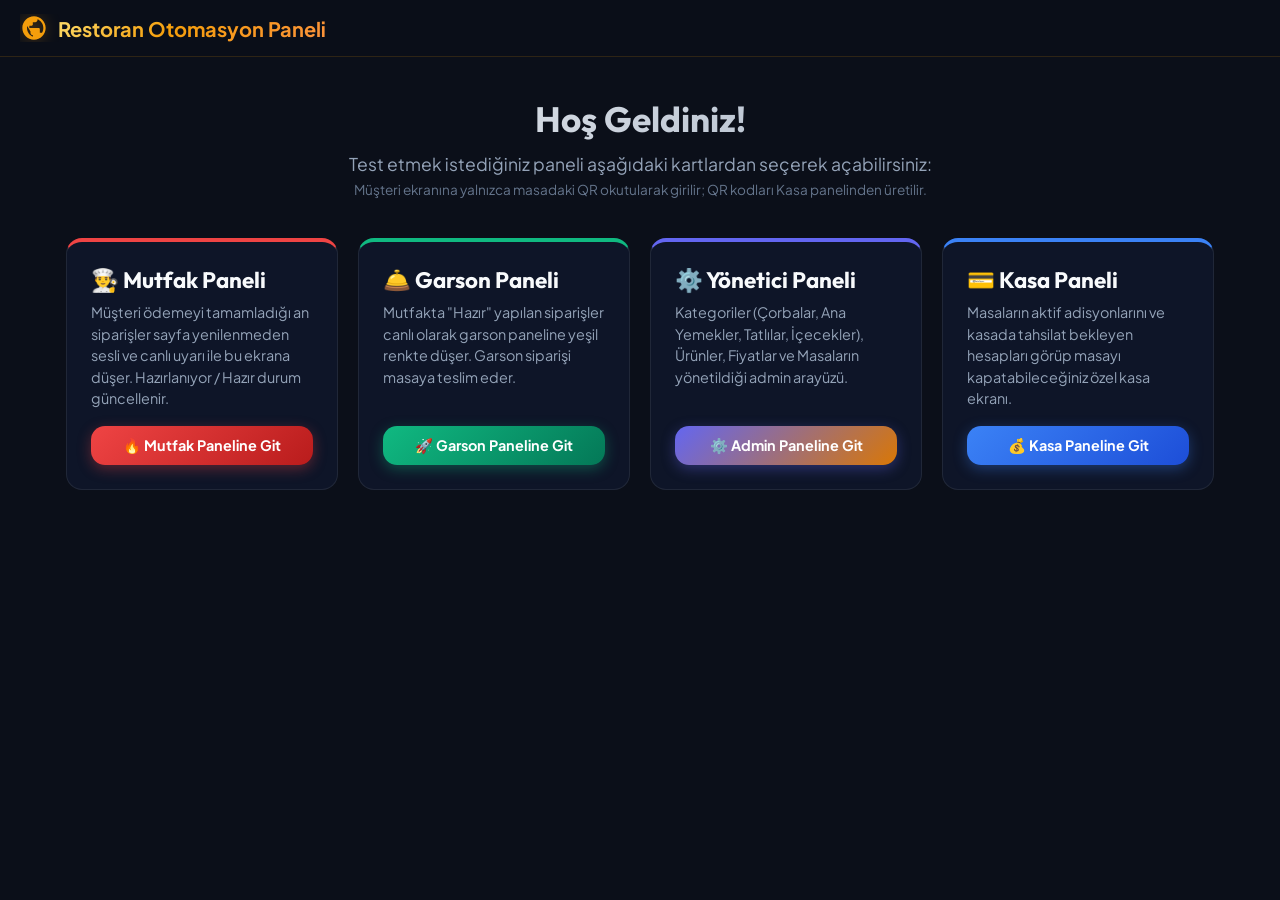
<file: templates/index.html>
<!DOCTYPE html>
<html lang="tr">
<head>
    <meta charset="UTF-8">
    <meta name="viewport" content="width=device-width, initial-scale=1.0">
    <title>Restoran QR Sipariş & Operasyon Sistemi</title>
    <link rel="stylesheet" href="/static/css/style.css?v=2">
</head>
<body>

    <header class="navbar">
        <div class="brand">
            <svg class="brand-icon-svg" viewBox="0 0 24 24">
                <path d="M12 2C6.48 2 2 6.48 2 12s4.48 10 10 10 10-4.48 10-10S17.52 2 12 2zm1 17.93c-3.95-.49-7-3.85-7-7.93 0-.62.08-1.21.21-1.79L9 15v1c0 1.1.9 2 2 2v1.93zm6.9-2.54c-.26-.81-1-1.39-1.9-1.39h-1v-3c0-.55-.45-1-1-1H8v-2h2c.55 0 1-.45 1-1V7h2c1.1 0 2-.9 2-2v-.41c2.93 1.19 5 4.06 5 7.41 0 2.08-.8 3.97-2.1 5.39z"/>
            </svg>
            <span>Restoran Otomasyon Paneli</span>
        </div>
    </header>

    <main class="container" style="max-width: 1180px; padding-top: 40px;">
        <div style="text-align: center; margin-bottom: 40px;">
            <h1 style="font-size: 2.2rem; margin-bottom: 12px; background: linear-gradient(135deg, #fff, #94a3b8); -webkit-background-clip: text; -webkit-text-fill-color: transparent;">
                Hoş Geldiniz!
            </h1>
            <p style="color: var(--text-secondary); font-size: 1.1rem; margin-bottom: 6px;">
                Test etmek istediğiniz paneli aşağıdaki kartlardan seçerek açabilirsiniz:
            </p>
            <p style="color: var(--text-muted, #64748b); font-size: 0.85rem;">
                Müşteri ekranına yalnızca masadaki QR okutularak girilir; QR kodları Kasa panelinden üretilir.
            </p>
        </div>

        <div style="display: grid; grid-template-columns: repeat(auto-fit, minmax(230px, 1fr)); gap: 20px;">
            
            <!-- MUTFAK PANELİ -->
            <div class="portal-card" style="border-top: 4px solid var(--danger);">
                <div>
                    <h3 style="font-size: 1.4rem; margin-bottom: 8px;">👨‍🍳 Mutfak Paneli</h3>
                    <p style="color: var(--text-secondary); font-size: 0.9rem; line-height: 1.5; margin-bottom: 16px;">
                        Müşteri ödemeyi tamamladığı an siparişler sayfa yenilenmeden sesli ve canlı uyarı ile bu ekrana düşer. Hazırlanıyor / Hazır durum güncellenir.
                    </p>
                </div>
                <a href="/mutfak" class="btn-add" style="justify-content: center; background: linear-gradient(135deg, var(--danger), #b91c1c); box-shadow: 0 4px 14px var(--danger-glow);">
                    🔥 Mutfak Paneline Git
                </a>
            </div>

            <!-- GARSON PANELİ -->
            <div class="portal-card" style="border-top: 4px solid var(--success);">
                <div>
                    <h3 style="font-size: 1.4rem; margin-bottom: 8px;">🛎️ Garson Paneli</h3>
                    <p style="color: var(--text-secondary); font-size: 0.9rem; line-height: 1.5; margin-bottom: 16px;">
                        Mutfakta "Hazır" yapılan siparişler canlı olarak garson paneline yeşil renkte düşer. Garson siparişi masaya teslim eder.
                    </p>
                </div>
                <a href="/garson" class="btn-add" style="justify-content: center; background: linear-gradient(135deg, var(--success), #047857); box-shadow: 0 4px 14px var(--success-glow);">
                    🚀 Garson Paneline Git
                </a>
            </div>

            <!-- YÖNETİCİ PANELİ -->
            <div class="portal-card" style="border-top: 4px solid var(--accent);">
                <div>
                    <h3 style="font-size: 1.4rem; margin-bottom: 8px;">⚙️ Yönetici Paneli</h3>
                    <p style="color: var(--text-secondary); font-size: 0.9rem; line-height: 1.5; margin-bottom: 16px;">
                        Kategoriler (Çorbalar, Ana Yemekler, Tatlılar, İçecekler), Ürünler, Fiyatlar ve Masaların yönetildiği admin arayüzü.
                    </p>
                </div>
                <a href="/admin" class="btn-add" style="justify-content: center; background: linear-gradient(135deg, var(--accent), #d97706); box-shadow: 0 4px 14px var(--accent-glow);">
                    ⚙️ Admin Paneline Git
                </a>
            </div>

            <!-- KASA PANELİ -->
            <div class="portal-card" style="border-top: 4px solid #3b82f6;">
                <div>
                    <h3 style="font-size: 1.4rem; margin-bottom: 8px;">💳 Kasa Paneli</h3>
                    <p style="color: var(--text-secondary); font-size: 0.9rem; line-height: 1.5; margin-bottom: 16px;">
                        Masaların aktif adisyonlarını ve kasada tahsilat bekleyen hesapları görüp masayı kapatabileceğiniz özel kasa ekranı.
                    </p>
                </div>
                <a href="/kasa" class="btn-add" style="justify-content: center; background: linear-gradient(135deg, #3b82f6, #1d4ed8); box-shadow: 0 4px 14px rgba(59,130,246,0.35);">
                    💰 Kasa Paneline Git
                </a>
            </div>

        </div>
    </main>

</body>
</html>
</file>
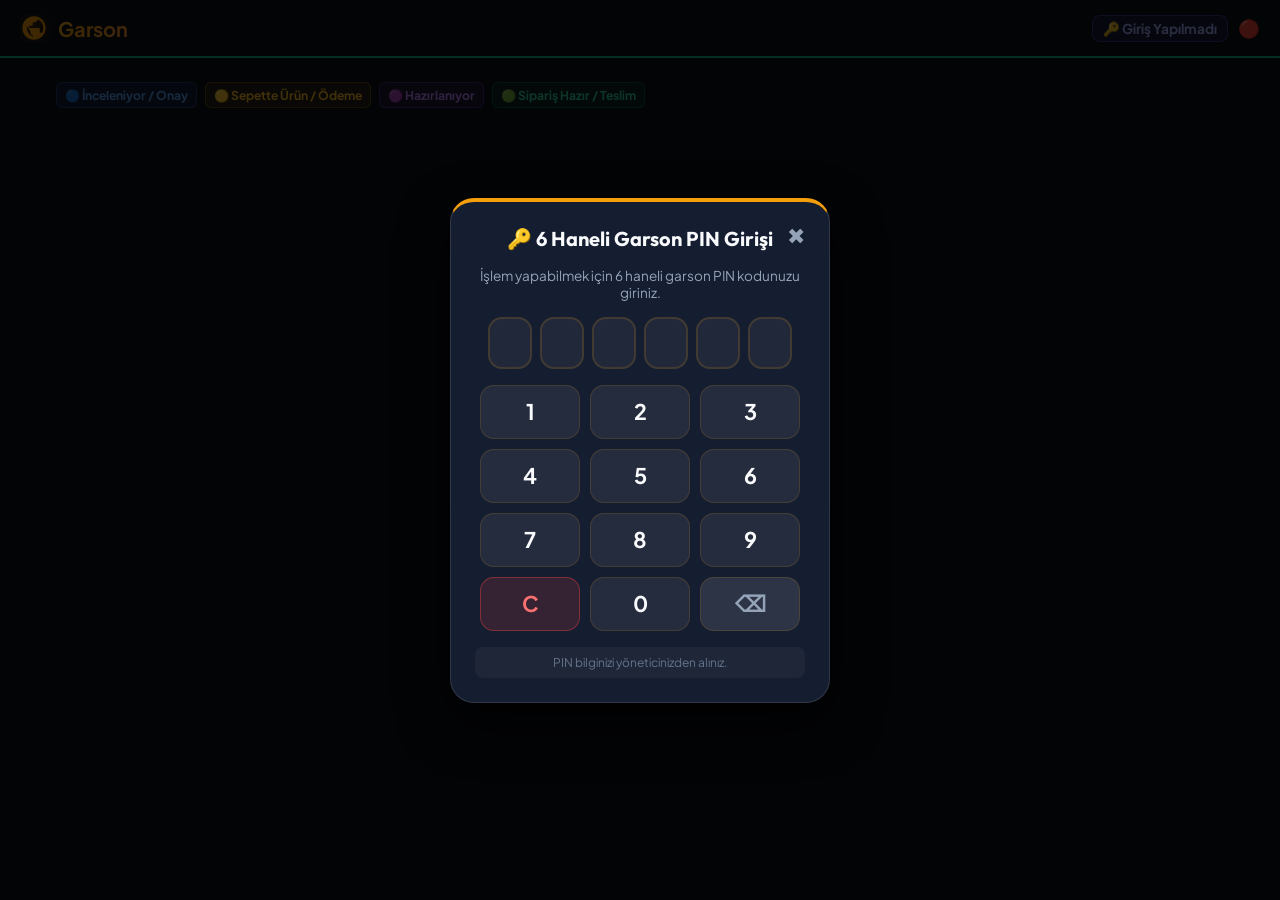
<file: templates/garson.html>
<!DOCTYPE html>
<html lang="tr">

<head>
    <meta charset="UTF-8">
    <meta name="viewport" content="width=device-width, initial-scale=1.0">
    <title>Garson Paneli - Masa Sipariş Takibi</title>
    <link rel="stylesheet" href="/static/css/style.css?v=8">
    <script src="/static/js/vendor/socket.io.min.js?v=4.7.5"></script>
</head>

<body data-staff-roles="garson" data-staff-auth-ui="external">

    <!-- NAVBAR -->
    <header class="navbar" style="border-bottom: 2px solid var(--success);">
        <div class="brand">
            <svg class="brand-icon-svg" viewBox="0 0 24 24">
                <path
                    d="M12 2C6.48 2 2 6.48 2 12s4.48 10 10 10 10-4.48 10-10S17.52 2 12 2zm1 17.93c-3.95-.49-7-3.85-7-7.93 0-.62.08-1.21.21-1.79L9 15v1c0 1.1.9 2 2 2v1.93zm6.9-2.54c-.26-.81-1-1.39-1.9-1.39h-1v-3c0-.55-.45-1-1-1H8v-2h2c.55 0 1-.45 1-1V7h2c1.1 0 2-.9 2-2v-.41c2.93 1.19 5 4.06 5 7.41 0 2.08-.8 3.97-2.1 5.39z" />
            </svg>
            <span>Garson</span>
        </div>
        <div style="display: flex; align-items: center; gap: 10px;">
            <div id="activeGarsonBadge" role="button" tabindex="0" onclick="openGarsonPinModal()" style="display: flex; align-items: center; gap: 6px; font-size: 0.85rem; font-weight: 700; background: rgba(99, 102, 241, 0.15); color: #a5b4fc; border: 1px solid rgba(99, 102, 241, 0.4); padding: 4px 10px; border-radius: 8px; cursor: pointer;">
                <span>🔑 Giriş Yapılmadı</span>
            </div>
            <button id="garsonLogoutBtn" type="button" onclick="logoutGarson()" style="display: none; background: rgba(239, 68, 68, 0.2); color: #fca5a5; border: 1px solid rgba(239, 68, 68, 0.4); padding: 4px 8px; border-radius: 8px; font-size: 0.78rem; font-weight: 700; cursor: pointer;">Çıkış</button>
            <span id="socketStatusBadge" style="font-size: 1.1rem; color: var(--danger); cursor: pointer;" title="Bağlantı Kuruluyor...">🔴</span>
        </div>
    </header>

    <!-- CONTAINER -->
    <main class="container">
        <div style="display: flex; flex-direction: column; margin-bottom: 16px; gap: 8px;">

            
            <!-- RENK BİLGİLENDİRME LEJANDI -->
            <div class="color-legend-container" style="display: flex; gap: 8px; flex-wrap: wrap; font-size: 0.76rem; font-weight: 700; margin-top: 4px;">
                <span style="background: rgba(59, 130, 246, 0.12); color: #60a5fa; border: 1px solid rgba(59, 130, 246, 0.3); padding: 4px 8px; border-radius: 6px; display: flex; align-items: center; gap: 4px;">🔵 İnceleniyor / Onay</span>
                <span style="background: rgba(245, 158, 11, 0.12); color: #fbbf24; border: 1px solid rgba(245, 158, 11, 0.3); padding: 4px 8px; border-radius: 6px; display: flex; align-items: center; gap: 4px;">🟡 Sepette Ürün / Ödeme</span>
                <span style="background: rgba(168, 85, 247, 0.12); color: #c084fc; border: 1px solid rgba(168, 85, 247, 0.3); padding: 4px 8px; border-radius: 6px; display: flex; align-items: center; gap: 4px;">🟣 Hazırlanıyor</span>
                <span style="background: rgba(16, 185, 129, 0.12); color: #34d399; border: 1px solid rgba(16, 185, 129, 0.3); padding: 4px 8px; border-radius: 6px; display: flex; align-items: center; gap: 4px;">🟢 Sipariş Hazır / Teslim</span>
            </div>
        </div>

        <!-- 6 HANELİ GARSON PIN GİRİŞ MODALİ (NUMPAD) -->
        <div id="garsonPinModal" class="modal-overlay" style="z-index: 10000;">
            <div class="modal-content"
                style="max-width: 380px; text-align: center; border-top: 4px solid var(--primary); padding: 24px;">
                <div class="modal-header"
                    style="justify-content: center; position: relative; border-bottom: none; padding-bottom: 0;">
                    <h3 style="font-size: 1.25rem;">🔑 6 Haneli Garson PIN Girişi</h3>
                    <button class="modal-close" onclick="closeGarsonPinModal()"
                        style="position: absolute; right: 0; top: -5px;">✖</button>
                </div>

                <p id="pinModalSubtext" style="font-size: 0.85rem; color: var(--text-secondary); margin: 8px 0 16px 0;">
                    İşlem yapabilmek için 6 haneli garson PIN kodunuzu giriniz.
                </p>

                <!-- PIN Slot Göstergeleri -->
                <div class="pin-display-container">
                    <div class="pin-slot" id="pinSlot1"></div>
                    <div class="pin-slot" id="pinSlot2"></div>
                    <div class="pin-slot" id="pinSlot3"></div>
                    <div class="pin-slot" id="pinSlot4"></div>
                    <div class="pin-slot" id="pinSlot5"></div>
                    <div class="pin-slot" id="pinSlot6"></div>
                </div>
                <div id="pinErrorMsg" class="pin-error-msg" style="display:none;"></div>

                <!-- 3x4 DOKUNMATİK NUMPAD -->
                <div class="numpad-grid">
                    <button class="numpad-btn" onclick="pressPinDigit('1')">1</button>
                    <button class="numpad-btn" onclick="pressPinDigit('2')">2</button>
                    <button class="numpad-btn" onclick="pressPinDigit('3')">3</button>
                    <button class="numpad-btn" onclick="pressPinDigit('4')">4</button>
                    <button class="numpad-btn" onclick="pressPinDigit('5')">5</button>
                    <button class="numpad-btn" onclick="pressPinDigit('6')">6</button>
                    <button class="numpad-btn" onclick="pressPinDigit('7')">7</button>
                    <button class="numpad-btn" onclick="pressPinDigit('8')">8</button>
                    <button class="numpad-btn" onclick="pressPinDigit('9')">9</button>
                    <button class="numpad-btn btn-clear" onclick="clearPin()">C</button>
                    <button class="numpad-btn" onclick="pressPinDigit('0')">0</button>
                    <button class="numpad-btn btn-backspace" onclick="backspacePin()">⌫</button>
                </div>

                <div
                    style="font-size:0.75rem; color:var(--text-muted); margin-top:16px; background: rgba(255,255,255,0.04); padding: 8px; border-radius: var(--radius-sm);">
                    PIN bilginizi yöneticinizden alınız.
                </div>
            </div>
        </div>

        <!-- GARSON SİPARİŞ DÜZENLEME MODALİ -->
        <div id="editOrderModal" class="modal-overlay">
            <div class="modal-content" style="max-width: 480px; padding: 20px;">
                <div class="modal-header">
                    <h3 id="editModalTitle">✏️ Sipariş Kalemlerini Düzenle</h3>
                    <button class="modal-close" onclick="closeEditOrderModal()">✖</button>
                </div>
                <div id="editOrderItemsContainer" style="max-height: 280px; overflow-y: auto; margin: 12px 0;">
                    <!-- JS ile doldurulacak -->
                </div>
                <!-- YENİ ÜRÜN EKLEME ALANI -->
                <div
                    style="background: rgba(255,255,255,0.05); padding: 12px; border-radius: var(--radius-sm); margin-bottom: 12px;">
                    <div
                        style="font-size: 0.85rem; font-weight: 700; margin-bottom: 6px; color: var(--text-secondary);">
                        ➕ Masaya Yeni Ürün Ekle:</div>
                    <div style="display:flex; gap: 8px;">
                        <select id="editAddProductSelect" class="form-control"
                            style="flex:1; background: rgba(0,0,0,0.4); color:#fff; border:1px solid var(--border-color); padding: 8px; border-radius: var(--radius-sm);">
                            <!-- Ürün seçenekleri -->
                        </select>
                        <button type="button" class="btn-add" onclick="addSelectedProductToEditOrder()"
                            style="padding: 8px 12px; font-weight:700;">+ Ekle</button>
                    </div>
                </div>
                <div
                    style="display:flex; justify-content:space-between; align-items:center; font-weight:800; font-size:1.1rem; color:#fbbf24; margin-bottom: 16px;">
                    <span>Yeni Toplam Tutar:</span>
                    <span id="editModalTotalAmount">0.00 ₺</span>
                </div>
                <div style="display:flex; gap: 10px;">
                    <button class="btn-status-action btn-success" style="flex:1; padding: 12px;"
                        onclick="saveEditedOrder()">
                        💾 Değişiklikleri Kaydet
                    </button>
                </div>
            </div>
        </div>

        <!-- MASA DETAY MODALI -->
        <div id="masaDetailModal" class="modal-overlay">
            <div class="modal-content" style="max-width: 600px; width: 95%;">
                <div class="modal-header">
                    <h3 id="masaDetailTitle">Masa Detayı</h3>
                    <button class="modal-close" onclick="closeMasaDetailModal()">✖</button>
                </div>
                <div id="masaDetailContent" style="margin-top: 15px;">
                    <!-- JS ile dinamik doldurulacak -->
                </div>
            </div>
        </div>

        <!-- WAITER DASHBOARD GRID -->
        <div id="waiterDashboardGrid" class="order-cards-grid">
            <!-- Garson kartları JS ile gelecek -->
        </div>
    </main>

    <script src="/static/js/security.js?v=1"></script>
    <script src="/static/js/ui_confirm.js?v=2"></script>
    <script src="/static/js/staff_auth.js?v=3"></script>
    <script src="/static/js/waiter.js?v=80"></script>
</body>

</html>
</file>
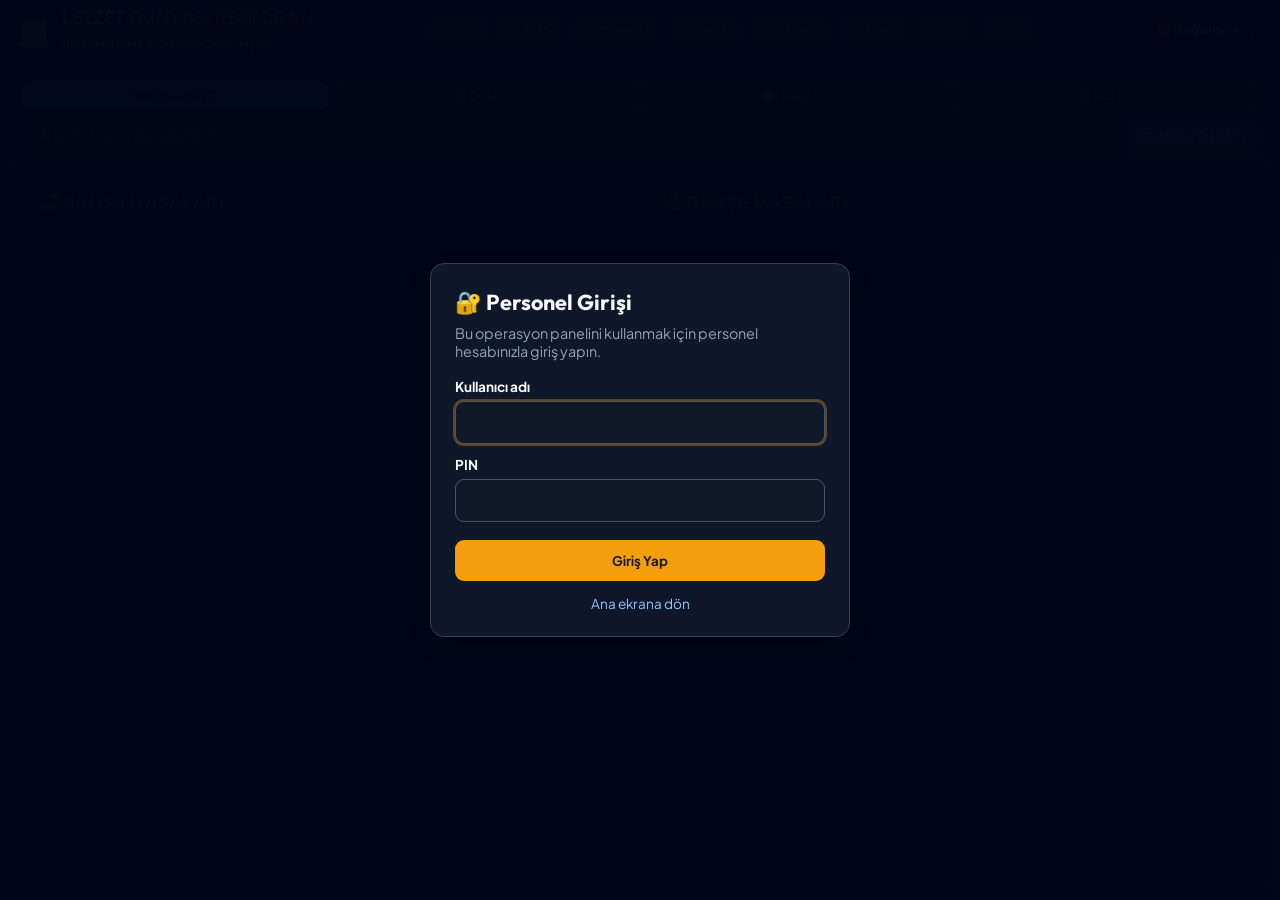
<file: templates/kasa.html>
<!DOCTYPE html>
<html lang="tr">

<head>
    <meta charset="UTF-8">
    <meta name="viewport"
        content="width=device-width, initial-scale=1.0, maximum-scale=1.0, user-scalable=no, viewport-fit=cover">
    <title>Lezzet Dünyası Restoran POS Otomasyonu</title>
    <link rel="stylesheet" href="/static/css/style.css?v=27">
    <script src="/static/js/vendor/socket.io.min.js?v=4.7.5"></script>
</head>

<body class="vega-kasa-body" data-staff-roles="kasa">

    <!-- LEZZET DÜNYASI NAVBAR -->
    <header class="navbar vega-navbar">
        <div class="brand">
            <span class="vega-logo-icon">💻</span>
            <div>
                <span class="vega-brand-title">LEZZET DÜNYASI RESTORAN</span>
                <span class="vega-brand-subtitle">Restoran Kasa & Tahsilat Otomasyonu</span>
            </div>
        </div>

        <!-- HIZLI KISAYOL KILAVUZU (F1 - F8) -->
        <div class="vega-shortcut-bar">
            <span class="shortcut-chip" onclick="handleShortcut('F1')"><b>F1</b> Nakit</span>
            <span class="shortcut-chip" onclick="handleShortcut('F2')"><b>F2</b> POS</span>
            <span class="shortcut-chip" onclick="handleShortcut('F3')"><b>F3</b> Yemek K.</span>
            <span class="shortcut-chip" onclick="handleShortcut('F4')"><b>F4</b> Parçalı</span>
            <span class="shortcut-chip" onclick="handleShortcut('F5')"><b>F5</b> İskonto</span>
            <span class="shortcut-chip" onclick="handleShortcut('F6')"><b>F6</b> İkram</span>
            <span class="shortcut-chip" onclick="handleShortcut('F7')"><b>F7</b> Taşı</span>
            <span class="shortcut-chip" onclick="handleShortcut('F8')"><b>F8</b> Fiş</span>
        </div>

        <div style="display: flex; align-items: center; gap: 12px;">
            <span id="socketStatusBadge" class="socket-badge">🔴 Bağlanıyor...</span>
        </div>
    </header>

    <!-- LEZZET DÜNYASI FULL-SCREEN WORKSTATION CONTAINER -->
    <main class="vega-pos-container">

        <!-- GÖRÜNÜM 1: MASA HARİTASI (TÜM MASALAR GRID - TAM EKRAN) -->
        <section id="viewMasaHaritasi" class="vega-tables-section" style="display: flex;">

            <!-- MASA FİLTRELERİ & CANLI ARAMA -->
            <div class="vega-tables-header">
                <div class="vega-filter-tabs">
                    <button class="vega-filter-btn active" data-filter="all" onclick="filterKasaTables('all')">Tüm
                        Masalar (<span id="cntAll">0</span>)</button>
                    <button class="vega-filter-btn filter-dolu" data-filter="dolu" onclick="filterKasaTables('dolu')">🔴
                        Dolu (<span id="cntDolu">0</span>)</button>
                    <button class="vega-filter-btn filter-hesap" data-filter="hesap"
                        onclick="filterKasaTables('hesap')">🟡 Hesap (<span id="cntHesap">0</span>)</button>
                    <button class="vega-filter-btn filter-bos" data-filter="bos" onclick="filterKasaTables('bos')">🟢
                        Boş (<span id="cntBos">0</span>)</button>
                </div>
                <div class="vega-search-box" style="display: flex; gap: 8px; flex: 1;">
                    <input type="text" id="kasaSearchInput" placeholder="🔎 Masa No Ara (Örn: 1, S-1...)"
                        oninput="renderKasaGrid()" style="flex: 1;">
                    <button type="button" class="btn-add"
                        style="background: linear-gradient(135deg, #6366f1, #4f46e5); font-size: 0.85rem; padding: 6px 12px; white-space: nowrap;"
                        onclick="toggleTableMoveMode()">
                        🔄 Masa Taşı (F7)
                    </button>
                </div>
            </div>

            <!-- GÖRSEL MASA TAŞIMA MODU BİLGİ BANDI -->
            <div id="moveModeBanner" class="move-mode-banner" style="display: none;">
                <div style="display: flex; align-items: center; gap: 10px;">
                    <span style="font-size: 1.4rem;">🔄</span>
                    <strong id="moveModeBannerText" style="font-size: 1rem; color: #fbbf24;">MASA TAŞIMA MODU: Lütfen
                        taşınacak (Kaynak) masaya tıklayınız...</strong>
                </div>
                <button type="button" class="shortcut-chip"
                    style="background: rgba(239, 68, 68, 0.2); color: #f87171; border: 1px solid rgba(239, 68, 68, 0.5); padding: 6px 12px;"
                    onclick="cancelTableMoveMode()">
                    ✖ Moddan Çık / İptal
                </button>
            </div>

            <!-- MASA KARTLARI HARİTASI GRID (SPLIT LAYOUT) -->
            <div class="kasa-split-tables-container">
                <!-- SALON MASALARI (SOL BÖLÜM) -->
                <div class="tables-column-container">
                    <h3 class="column-title salon-title">🛋️ SALON MASALARI</h3>
                    <div id="kasaGridSalon" class="vega-tables-grid">
                        <!-- JS ile Salon masaları -->
                    </div>
                </div>

                <!-- BAHÇE MASALARI (SAĞ BÖLÜM) -->
                <div class="tables-column-container">
                    <h3 class="column-title bahce-title">🌿 BAHÇE MASALARI</h3>
                    <div id="kasaGridBahce" class="vega-tables-grid">
                        <!-- JS ile Bahçe masaları -->
                    </div>
                </div>
            </div>
        </section>

        <!-- GÖRÜNÜM 2: SEÇİLİ MASA ADİSYON DETAY İŞ İSTASYONU (TAM EKRAN SPLIT LAYOUT) -->
        <section id="viewMasaDetay" class="vega-ticket-section"
            style="display: none; flex-direction: row !important; height: 100%;">

            <!-- SOL BÖLÜM: ADİSYON DETAYI & TABLO (Genişlik: 58%) -->
            <div class="masa-detay-left"
                style="flex: 58; display: flex; flex-direction: column; border-right: 1px solid rgba(255, 255, 255, 0.08); overflow: hidden;">
                <!-- SEÇİLİ MASA ÜST NAVİGASYON BAŞLIĞI VE KAPAT BUTONU -->
                <div id="activeTicketHeader" class="vega-ticket-header">
                    <div class="vega-ticket-title-group">
                        <button type="button" class="btn-back-tables" onclick="closeMasaDetayView()">
                            ⬅️ Kapat (Masalara Dön)
                        </button>
                        <h2 id="ticketMasaTitle">🪑 MASA SEÇİLMEDİ</h2>
                        <span id="ticketMasaStatusBadge" class="vega-badge-status">Masa Seçiniz</span>
                    </div>
                    <div id="ticketMetaInfo" class="vega-ticket-meta">
                        <!-- Garson adı, Sipariş Saati vb. -->
                    </div>
                </div>

                <!-- ANLIK ÖDEME BAŞARI BİLDİRİMİ VE FİŞ YAZDIR BANDI -->
                <div id="paymentFeedbackBanner" class="payment-feedback-banner" style="display: none;">
                    <div style="display: flex; align-items: center; gap: 8px;">
                        <span style="font-size: 1.2rem;">✅</span>
                        <strong id="feedbackText">Ödeme Başarıyla Alındı</strong>
                    </div>
                    <button type="button" class="btn-print-receipt-quick" onclick="printReceiptPreview()">
                        🖨️ Fiş Yazdır
                    </button>
                </div>

                <!-- SİPARİŞ FİŞ PAKETLERİ (ORDER BATCHES) Kapsayıcısı -->
                <div id="ticketBatchesWrapper" class="vega-ticket-table-wrapper"
                    style="flex: 1; overflow-y: auto; padding: 12px;">
                    <div id="ticketItemsBody">
                        <div class="vega-empty-ticket"
                            style="text-align: center; padding: 40px 20px; color: var(--text-muted);">
                            <div style="font-size: 2.5rem; margin-bottom: 8px;">🛒</div>
                            <div>Lütfen masalar ekranından bir masaya tıklayınız.</div>
                        </div>
                    </div>
                </div>
            </div>

            <!-- SAĞ BÖLÜM: ÖDEME PANELİ, ALT ALTA ÖZET & BUTONLAR (Genişlik: 42%) -->
            <div class="masa-detay-right"
                style="flex: 42; display: flex; flex-direction: column; background: rgba(0,0,0,0.15); box-sizing: border-box; overflow: hidden; padding: 14px; justify-content: space-between;">

                <!-- 1. ALT ALTA HESAP ÖZETİ BİLGİ ALANI -->
                <div
                    style="background: rgba(15, 23, 42, 0.6); border: 1.5px solid rgba(255, 255, 255, 0.08); border-radius: 12px; padding: 14px 16px; margin-bottom: 12px; display: flex; flex-direction: column; gap: 8px;">
                    <h3
                        style="margin: 0 0 4px 0; color: #fff; font-size: 1.05rem; border-bottom: 1px solid rgba(255,255,255,0.08); padding-bottom: 4px; font-weight: 800;">
                        🧾 Adisyon Hesap Özeti</h3>

                    <div
                        style="display: flex; justify-content: space-between; font-size: 1rem; font-weight: 700; color: #cbd5e1;">
                        <span>Toplam Tutar:</span>
                        <strong id="valToplam" style="color: #fff; font-size: 1.1rem;">0.00 ₺</strong>
                    </div>

                    <div id="rowDiscountDetail"
                        style="display: flex; visibility: hidden; justify-content: space-between; font-size: 0.95rem; font-weight: 700; color: #f97316; min-height: 22px;">
                        <span>İndirim / İskonto:</span>
                        <strong id="valDiscount">0.00 ₺</strong>
                    </div>

                    <div
                        style="display: flex; justify-content: space-between; font-size: 1rem; font-weight: 700; color: #38bdf8;">
                        <span>Ödenen Tutar:</span>
                        <strong id="valOdenen" style="font-size: 1.1rem;">0.00 ₺</strong>
                    </div>

                    <div
                        style="display: flex; justify-content: space-between; font-size: 1.2rem; font-weight: 900; color: #fbbf24; border-top: 1px dashed rgba(255,255,255,0.15); padding-top: 6px; margin-top: 2px;">
                        <span>Kalan Tutar:</span>
                        <strong id="valKalan" style="font-size: 1.3rem;">0.00 ₺</strong>
                    </div>

                    <div id="rowSecimDetail"
                        style="display: flex; visibility: hidden; justify-content: space-between; font-size: 0.95rem; font-weight: 700; color: #34d399; border-top: 1px solid rgba(255,255,255,0.08); padding-top: 4px; min-height: 24px;">
                        <span>Seçilen Tutar:</span>
                        <strong id="valSecim" style="font-size: 1.1rem;">0.00 ₺</strong>
                    </div>
                </div>

                <!-- 2. NAKİT & POS AYRI KUTUCUKLARI (HIZLI HESAP ALMA İÇİN) -->
                <div style="display: grid; grid-template-columns: 1fr 1fr; gap: 10px; margin-bottom: 12px;">
                    <!-- NAKİT KUTUCUĞU -->
                    <div
                        style="background: rgba(16, 185, 129, 0.06); border: 1.5px solid #10b981; padding: 10px; border-radius: var(--radius-md);">
                        <label
                            style="font-size: 0.8rem; font-weight: 800; color: #34d399; margin-bottom: 4px; display: block;">💵
                            NAKİT ÖDEME (₺):</label>
                        <input type="number" id="tutarNakitInput" step="0.01" min="0" class="form-control"
                            style="background: rgba(0,0,0,0.6); color: #fff; padding: 8px; font-size: 1.2rem; font-weight: 900; text-align: center; border: 1px solid #10b981; width: 100%; box-sizing: border-box;"
                            placeholder="0.00" oninput="limitDecimals(this); updateDualPaymentSum()">
                    </div>

                    <!-- POS KUTUCUĞU -->
                    <div
                        style="background: rgba(6, 182, 212, 0.06); border: 1.5px solid #06b6d4; padding: 10px; border-radius: var(--radius-md);">
                        <label
                            style="font-size: 0.8rem; font-weight: 800; color: #38bdf8; margin-bottom: 4px; display: block;">💳
                            KREDİ KARTI / POS (₺):</label>
                        <input type="number" id="tutarKartInput" step="0.01" min="0" class="form-control"
                            style="background: rgba(0,0,0,0.6); color: #fff; padding: 8px; font-size: 1.2rem; font-weight: 900; text-align: center; border: 1px solid #06b6d4; width: 100%; box-sizing: border-box;"
                            placeholder="0.00" oninput="limitDecimals(this); updateDualPaymentSum()">
                    </div>
                </div>

                <!-- KISAYOL BUTONLARI -->
                <div style="display: flex; gap: 6px; margin-bottom: 16px;">
                    <button type="button" id="btnChipNakit" class="shortcut-chip"
                        style="flex: 1.1; text-align: center; padding: 10px 4px; font-weight: 800; transition: background-color 0.2s ease, border-color 0.2s ease, color 0.2s ease;"
                        onclick="fillDualAmount('nakit')">💵 NAKİT</button>
                    <button type="button" id="btnChipPos" class="shortcut-chip"
                        style="flex: 1.1; text-align: center; padding: 10px 4px; font-weight: 800; transition: background-color 0.2s ease, border-color 0.2s ease, color 0.2s ease;"
                        onclick="fillDualAmount('pos')">💳 KART</button>
                    <button type="button" id="btnChipHalf" class="shortcut-chip"
                        style="flex: 1.2; text-align: center; padding: 10px 4px; font-weight: 800; background: rgba(99, 102, 241, 0.15); color: #818cf8; border: 1px solid rgba(99, 102, 241, 0.4); transition: background-color 0.2s ease, border-color 0.2s ease, color 0.2s ease;"
                        onclick="fillDualAmount('half')">⚖️ ½ Yarısını Al</button>
                    <button type="button" id="btnChipClear" class="shortcut-chip"
                        style="flex: 0.9; text-align: center; padding: 10px 4px; font-weight: 800; background: rgba(239, 68, 68, 0.15); color: #f87171; border: 1px solid rgba(239, 68, 68, 0.4); transition: background-color 0.2s ease, border-color 0.2s ease, color 0.2s ease;"
                        onclick="fillDualAmount('clear')">🧹 Temizle</button>
                </div>

                <!-- 3. ÖDEME AL BUTONU -->
                <button class="btn-add" id="btnMainOdemeyiAl"
                    style="width: 100%; justify-content: center; padding: 14px; font-size: 1.2rem; font-weight: 900; background: linear-gradient(135deg, #10b981, #0284c7); border-radius: 12px; margin-bottom: 12px; box-shadow: 0 4px 14px rgba(16, 185, 129, 0.3);"
                    onclick="processMainPaymentSubmit()">
                    ✅ ÖDEMEYİ AL (<span id="dualSumLabel">0.00 ₺</span>)
                </button>

                <!-- KASA AKSİYON BAR (F5-F8 TUŞLARI İÇİN HIZLI BUTONLAR ALT KISIMDA) -->
                <div class="vega-action-grid"
                    style="display: grid; grid-template-columns: 1fr 1fr; gap: 8px; margin-top: auto;">
                    <button class="vega-act-btn btn-iskonto" style="padding: 10px 6px; font-size: 0.85rem;"
                        onclick="openDiscountModal()">
                        <span class="btn-fkey">F5</span>
                        <span class="btn-label">İSKONTO YAP</span>
                    </button>
                    <button class="vega-act-btn btn-ikram" style="padding: 10px 6px; font-size: 0.85rem;"
                        onclick="applyIkramToSelectedItems()">
                        <span class="btn-fkey">F6</span>
                        <span class="btn-label">İKRAM ET</span>
                    </button>
                    <button class="vega-act-btn btn-tasi" style="padding: 10px 6px; font-size: 0.85rem;"
                        onclick="openMoveTableModal()">
                        <span class="btn-fkey">F7</span>
                        <span class="btn-label">MASA TAŞI</span>
                    </button>
                    <button class="vega-act-btn btn-fis" style="padding: 10px 6px; font-size: 0.85rem;"
                        onclick="printReceiptPreview()">
                        <span class="btn-fkey">F8</span>
                        <span class="btn-label">FİŞ YAZDIR</span>
                    </button>
                </div>

                <!-- MASAYI KAPAT VE TEMİZLE BUTONU (HER ZAMAN GÖRÜNÜR) -->
                <button type="button" id="btnManualClearTable" class="btn-add"
                    style="width: 100%; display: flex; justify-content: center; padding: 12px; font-size: 1rem; font-weight: 900; background: linear-gradient(135deg, #ef4444, #b91c1c); border-radius: 12px; margin-top: 8px; box-shadow: 0 4px 14px rgba(239, 68, 68, 0.3);"
                    onclick="clearActiveTableManually()">
                    🧹 MASAYI TEMİZLE & ZORLA KAPAT
                </button>
            </div>

        </section>
    </main>

    <!-- 1. İSKONTO / İNDİRİM UYGULAMA MODALİ (F5) -->
    <div id="discountModal" class="modal-overlay">
        <div class="modal-content" style="max-width: 440px;">
            <div class="modal-header">
                <h3>🏷️ Adisyona İskonto / İndirim Uygula (F5)</h3>
                <button class="modal-close" onclick="closeModal('discountModal')">✖</button>
            </div>

            <div style="margin-bottom: 16px;">
                <label
                    style="font-size: 0.85rem; font-weight: 700; color: var(--text-secondary); margin-bottom: 8px; display: block;">İskonto
                    Türü:</label>
                <div style="display: flex; gap: 8px;">
                    <button id="btnDiscPercent" type="button" class="btn-add"
                        style="flex:1; justify-content:center; padding:10px; background:var(--primary); color:#000;"
                        onclick="setDiscountType('percent')">% Yüzde Oranı</button>
                    <button id="btnDiscAmount" type="button" class="btn-add"
                        style="flex:1; justify-content:center; padding:10px; background:rgba(255,255,255,0.1); color:#fff;"
                        onclick="setDiscountType('amount')">₺ Sabit Tutar</button>
                </div>
            </div>

            <!-- HIZLI YÜZDE BUTONLARI -->
            <div id="quickPercentGroup" style="display: flex; gap: 6px; margin-bottom: 16px;">
                <button type="button" class="shortcut-chip" style="flex:1; text-align:center;"
                    onclick="applyQuickPercent(5)">%5</button>
                <button type="button" class="shortcut-chip" style="flex:1; text-align:center;"
                    onclick="applyQuickPercent(10)">%10</button>
                <button type="button" class="shortcut-chip" style="flex:1; text-align:center;"
                    onclick="applyQuickPercent(15)">%15</button>
                <button type="button" class="shortcut-chip" style="flex:1; text-align:center;"
                    onclick="applyQuickPercent(20)">%20</button>
            </div>

            <div style="margin-bottom: 20px;">
                <label id="discInputLabel"
                    style="font-size: 0.85rem; font-weight: 700; color: var(--text-secondary); margin-bottom: 6px; display: block;">İndirim
                    Oranı (%):</label>
                <input type="number" id="discountValueInput" step="0.01" min="0" class="form-control"
                    style="font-size: 1.3rem; font-weight: 800; text-align: center; background: rgba(0,0,0,0.5); color: #fff;"
                    placeholder="0" oninput="limitDecimals(this)"
                    onkeydown="if(event.key === 'Enter') confirmDiscount()">
            </div>

            <div style="display: flex; gap: 10px;">
                <button class="btn-add"
                    style="flex:1; justify-content:center; padding:12px; background:var(--danger); color:#fff;"
                    onclick="clearDiscount()">İskontoyu Kaldır</button>
                <button class="btn-add"
                    style="flex:1; justify-content:center; padding:12px; background:var(--primary); color:#000;"
                    onclick="confirmDiscount()">İskontoyu Uygula</button>
            </div>
        </div>
    </div>

    <!-- 2. MASA TAŞIMA / BİRLEŞTİRME MODALİ (F7) -->
    <div id="moveTableModal" class="modal-overlay">
        <div class="modal-content" style="max-width: 440px;">
            <div class="modal-header">
                <h3>🔄 Masa Taşı / Birleştir (F7)</h3>
                <button class="modal-close" onclick="closeModal('moveTableModal')">✖</button>
            </div>

            <p style="font-size:0.9rem; color:var(--text-secondary); margin-bottom:16px;">
                <strong id="moveFromMasaName" style="color:#fff;">Masa 1</strong> üzerindeki aktif adisyonu aktarmak
                istediğiniz hedef masayı seçiniz:
            </p>

            <div style="margin-bottom: 14px;">
                <label
                    style="font-size:0.85rem; font-weight:700; color:var(--text-secondary); margin-bottom:6px; display:block;">Hedef
                    Masa:</label>
                <select id="targetMasaSelect" class="form-control"
                    style="font-size:1.1rem; padding:10px; background:rgba(0,0,0,0.5); color:#fff; border:1px solid var(--border-color); border-radius:var(--radius-sm); width:100%;">
                    <!-- JS ile doldurulacak -->
                </select>
            </div>

            <!-- AKTARIM KAPSAMI. Bu modal eskiden yalnizca hedef masa soruyor ve
                 her zaman masanin tamamini tasiyordu; adisyon tablosunda urun
                 secmis olmak hicbir sey degistirmiyordu. -->
            <div style="display: flex; gap: 8px; margin-bottom: 12px;">
                <button type="button" id="btnMoveScopeAll" class="btn-add"
                    style="flex:1; justify-content: center; background: #3b82f6; color: #fff;"
                    onclick="setMoveScope('all')">
                    📦 Tüm Masa
                </button>
                <button type="button" id="btnMoveScopeItems" class="btn-add"
                    style="flex:1; justify-content: center; background: rgba(255,255,255,0.1); color: #cbd5e1;"
                    onclick="setMoveScope('items')">
                    🍽️ Seçili Ürünler
                </button>
            </div>

            <div id="moveTableItemsContainer"
                style="height: 150px; min-height: 150px; max-height: 150px; overflow-y: auto; background: rgba(0,0,0,0.3); border: 1px solid rgba(255,255,255,0.1); border-radius: 8px; padding: 10px; margin-bottom: 14px; box-sizing: border-box;">
                <!-- JS ile doldurulur -->
            </div>

            <button class="btn-add"
                style="width:100%; justify-content:center; padding:14px; font-size:1rem; background:linear-gradient(135deg, #3b82f6, #1d4ed8);"
                onclick="confirmMoveTable()">
                ✅ Aktarımı Tamamla
            </button>
        </div>
    </div>

    <!-- 4. FİŞ / ADİSYON BASKI ÖNİZLEME MODALİ (F8) -->
    <div id="printReceiptModal" class="modal-overlay">
        <div class="modal-content" style="max-width: 380px; background: #fff; color: #000;">
            <div class="no-print"
                style="display:flex; justify-content:space-between; border-bottom:1px solid #ddd; padding-bottom:8px; margin-bottom:12px;">
                <h3 style="color:#000; font-size:1.1rem;">🖨️ Fiş Örnek Baskısı</h3>
                <button class="modal-close" style="color:#000;" onclick="closeModal('printReceiptModal')">✖</button>
            </div>

            <div id="receiptPrintArea"
                style="font-family: 'Courier New', Courier, monospace; font-size:0.85rem; line-height:1.4;">
                <!-- JS ile fiş içeriği doldurulacak -->
            </div>

            <div class="no-print" style="margin-top: 16px; display: flex; gap: 8px;">
                <button class="btn-add" style="flex:1; justify-content:center; background:#22c55e; color:#fff;"
                    onclick="window.print()">🖨️ Yazdır</button>
                <button class="btn-add" style="flex:1; justify-content:center; background:#64748b; color:#fff;"
                    onclick="closeModal('printReceiptModal')">Kapat</button>
            </div>
        </div>
    </div>

    <!-- KASA ÖDEME TEYİT MODALİ (WEB ARAYÜZÜ İÇİNDE MODERN MODAL) -->
    <div id="posPaymentConfirmModal" class="modal-overlay" style="z-index: 10005;">
        <div class="modal-content"
            style="max-width: 440px; text-align: center; border-top: 4px solid #10b981; padding: 24px; background: #0f172a; color: #fff; box-shadow: 0 20px 40px rgba(0,0,0,0.8);">
            <div style="font-size: 2.5rem; margin-bottom: 8px;">💳</div>
            <h3 style="font-size: 1.3rem; margin-bottom: 12px; color: #38bdf8;">Ödeme Tahsilat Onayı</h3>
            <p id="posConfirmMasaInfo"
                style="font-size: 1.15rem; font-weight: 800; color: #fbbf24; margin-bottom: 14px;"></p>

            <div id="posConfirmDetailsBox"
                style="background: rgba(255,255,255,0.05); border: 1px solid rgba(255,255,255,0.1); border-radius: 10px; padding: 14px; margin-bottom: 20px; font-size: 0.95rem; text-align: left; display: flex; flex-direction: column; gap: 8px;">
                <!-- JS ile doldurulacak -->
            </div>

            <div style="display: flex; flex-direction: column; gap: 10px;">
                <div style="display: flex; gap: 10px;">
                    <button type="button" class="btn-add"
                        style="flex: 1; justify-content: center; padding: 12px; font-size: 0.92rem; font-weight: 800; background: linear-gradient(135deg, #0284c7, #0369a1); box-shadow: 0 4px 12px rgba(2, 132, 199, 0.4);"
                        onclick="executeConfirmedMainPayment(false)">
                        💵 Ödemeyi Al (Masada Kal)
                    </button>
                    <button type="button" class="btn-add"
                        style="flex: 1; justify-content: center; padding: 12px; font-size: 0.92rem; font-weight: 900; background: linear-gradient(135deg, #10b981, #059669); box-shadow: 0 4px 12px rgba(16, 185, 129, 0.4);"
                        onclick="executeConfirmedMainPayment(true)">
                        🖨️ Öde & Fiş Yazdır
                    </button>
                </div>
                <button type="button" class="shortcut-chip"
                    style="width: 100%; padding: 10px; font-size: 0.88rem; font-weight: 700; background: rgba(255,255,255,0.08); color: #cbd5e1;"
                    onclick="closeModal('posPaymentConfirmModal')">
                    ✖ Vazgeç / İptal
                </button>
            </div>
        </div>
    </div>

    <!-- 5. GÖRSEL MASA VE ÜRÜN TRANSFER MODALİ -->
    <div id="visualTransferModal" class="modal-overlay" style="z-index: 10006;">
        <div class="modal-content"
            style="max-width: 480px; padding: 22px; border-top: 4px solid #6366f1; background: #0f172a; color: #fff;">
            <div class="modal-header">
                <h3 style="color:#fff; font-size: 1.25rem;">🔄 Masa & Adisyon Aktarımı</h3>
                <button class="modal-close" onclick="closeModal('visualTransferModal')">✖</button>
            </div>

            <div
                style="background: rgba(255,255,255,0.05); border: 1px solid rgba(255,255,255,0.1); border-radius: 10px; padding: 12px; margin: 12px 0; text-align: center;">
                <div id="transferRouteTitle" style="font-size: 1.15rem; font-weight: 800; color: #38bdf8;">
                    Masa 1 ➔ Masa 5
                </div>
                <div style="font-size: 0.85rem; color: var(--text-secondary); margin-top: 4px;">
                    Lütfen yapılacak aktarım türünü seçiniz.
                </div>
            </div>

            <!-- AKTARIM TÜRÜ TABLARI -->
            <div style="display: flex; gap: 8px; margin-bottom: 14px;">
                <button type="button" id="btnTransferTypeAll" class="btn-add"
                    style="flex:1; justify-content: center; background: #6366f1; color: #fff;"
                    onclick="setTransferType('all')">
                    📦 Tüm Masayı Taşı
                </button>
                <button type="button" id="btnTransferTypeItems" class="btn-add"
                    style="flex:1; justify-content: center; background: rgba(255,255,255,0.1); color: #cbd5e1;"
                    onclick="setTransferType('items')">
                    🍽️ Seçili Ürünleri Taşı
                </button>
            </div>

            <!-- SEÇİLİ ÜRÜNLER LİSTESİ ALANI (SABİT YÜKSEKLİK - KAYMAYI ÖNLER) -->
            <div id="transferItemsContainer"
                style="height: 150px; min-height: 150px; max-height: 150px; overflow-y: auto; background: rgba(0,0,0,0.3); border: 1px solid rgba(255,255,255,0.1); border-radius: 8px; padding: 10px; margin-bottom: 14px; box-sizing: border-box;">
                <!-- JS ile sipariş kalemleri checkbox ile render edilir -->
            </div>

            <div style="display: flex; gap: 10px; margin-top: 14px;">
                <button type="button" class="shortcut-chip"
                    style="flex:1; padding: 12px; font-size: 0.95rem; font-weight:700;"
                    onclick="closeModal('visualTransferModal')">
                    ✖ İptal
                </button>
                <button type="button" class="btn-add"
                    style="flex:1.4; justify-content: center; padding: 12px; font-size: 1rem; font-weight: 900; background: linear-gradient(135deg, #10b981, #059669);"
                    onclick="confirmVisualTableTransfer()">
                    ✅ Aktarımı Tamamla
                </button>
            </div>
        </div>
    </div>

    <script src="/static/js/security.js?v=1"></script>
    <script src="/static/js/ui_confirm.js?v=2"></script>
    <script src="/static/js/staff_auth.js?v=4"></script>
    <!-- QR kodu tarayicida uretilir; onceden gorsel api.qrserver.com'dan geliyordu. -->
    <script src="/static/js/vendor/qrcode-generator.js?v=1.4.4"></script>
    <script src="/static/js/kasa.js?v=67"></script>
</body>

</html>
</file>
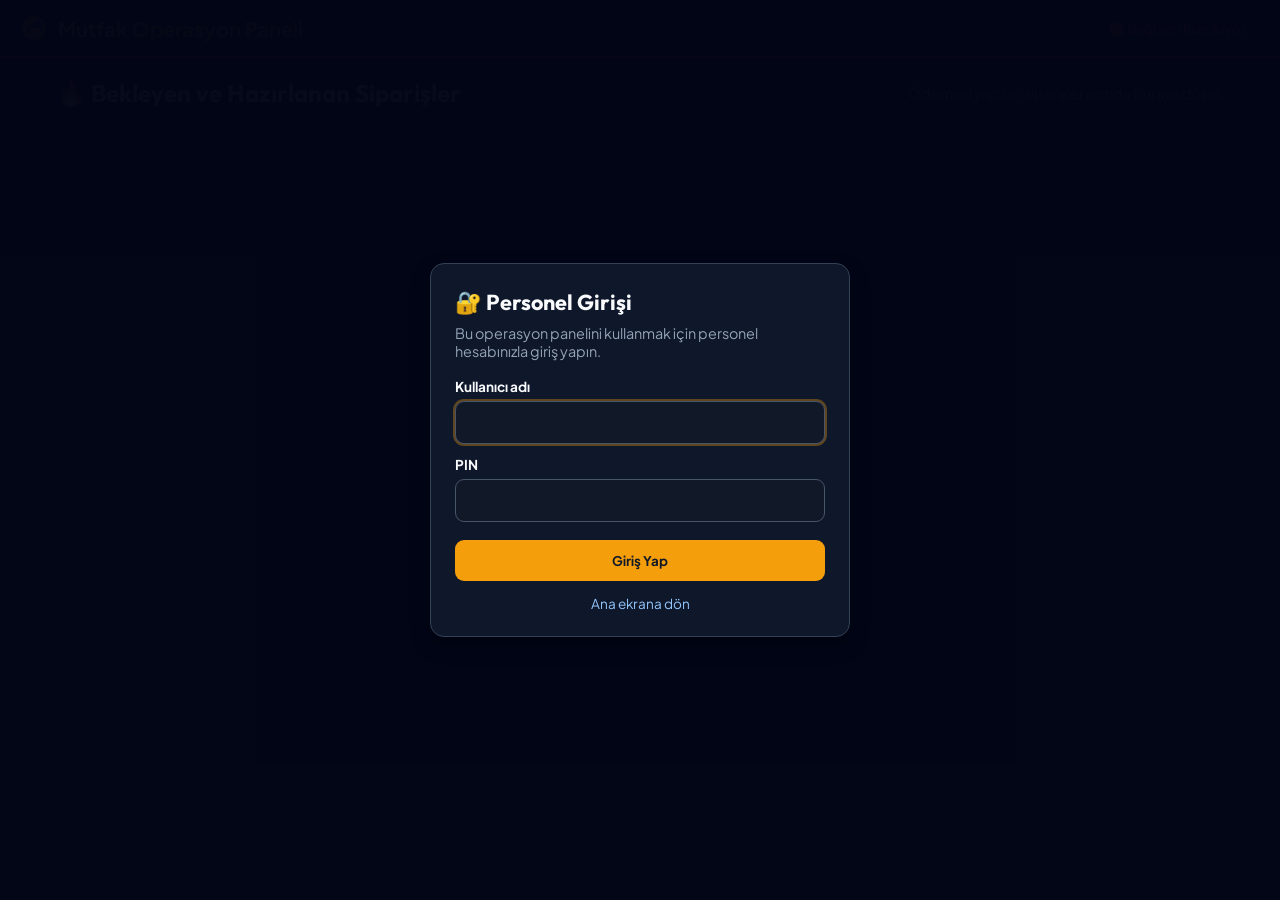
<file: templates/mutfak.html>
<!DOCTYPE html>
<html lang="tr">
<head>
    <meta charset="UTF-8">
    <meta name="viewport" content="width=device-width, initial-scale=1.0">
    <title>Mutfak Ekranı - Canlı Sipariş Takibi</title>
    <link rel="stylesheet" href="/static/css/style.css?v=2">
    <script src="/static/js/vendor/socket.io.min.js?v=4.7.5"></script>
</head>
<body data-staff-roles="mutfak">

    <!-- NAVBAR -->
    <header class="navbar" style="border-bottom: 2px solid var(--danger);">
        <div class="brand">
            <svg class="brand-icon-svg" viewBox="0 0 24 24">
                <path d="M12 2C6.48 2 2 6.48 2 12s4.48 10 10 10 10-4.48 10-10S17.52 2 12 2zm1 17.93c-3.95-.49-7-3.85-7-7.93 0-.62.08-1.21.21-1.79L9 15v1c0 1.1.9 2 2 2v1.93zm6.9-2.54c-.26-.81-1-1.39-1.9-1.39h-1v-3c0-.55-.45-1-1-1H8v-2h2c.55 0 1-.45 1-1V7h2c1.1 0 2-.9 2-2v-.41c2.93 1.19 5 4.06 5 7.41 0 2.08-.8 3.97-2.1 5.39z"/>
            </svg>
            <span>Mutfak Operasyon Paneli</span>
        </div>
        <div style="display: flex; align-items: center; gap: 12px;">
            <span id="socketStatusBadge" style="font-size: 0.85rem; color: var(--danger); font-weight: 700;">🔴 Bağlantı Kuruluyor...</span>
        </div>
    </header>

    <!-- CONTAINER -->
    <main class="container">
        <div style="display: flex; align-items: center; justify-content: space-between; margin-bottom: 16px;">
            <h2>🔥 Bekleyen ve Hazırlanan Siparişler</h2>
            <span style="color: var(--text-secondary); font-size: 0.9rem;">Ödemesi yapılan siparişler anında buraya düşer.</span>
        </div>

        <!-- ORDERS GRID -->
        <div id="kitchenOrdersGrid" class="order-cards-grid">
            <!-- Mutfak sipariş kartları JS ile gelecek -->
        </div>
    </main>

    <script src="/static/js/security.js?v=1"></script>
    <script src="/static/js/ui_confirm.js?v=2"></script>
    <script src="/static/js/staff_auth.js?v=4"></script>
    <script src="/static/js/kitchen.js?v=3"></script>
</body>
</html>
</file>
<file: static/css/style.css>
/* ==========================================================================
   RESTORAN QR SİSTEMİ - WARMLUXURY AMBER TASARIM SİSTEMİ
   ========================================================================== */

/* Fontlar yerelden servis edilir; daha once burada Google Fonts'a bir
   `@import` vardi. `@import` uzak bir stil dosyasini indirene kadar CSSOM
   tamamlanmaz, yani ilk boyama bloklanir. Makine modeme bagli ama internetsizken
   DNS sorgusu cevapsiz kalip zaman asimina ugruyor ve localhost 1 saniye yerine
   10-15 saniyede aciliyordu. Yerel dosyayla bu bagimlilik tamamen kalkar.

   Yalnizca latin ve latin-ext alt kumeleri alinmistir: Turkce'nin ihtiyaci olan
   g-breve, s-cedilla ve noktali I latin-ext icinde. Kiril ve Vietnamca alt
   kumeleri bilincli olarak disarida birakilmistir.

   Her iki aile de degisken (variable) font: 300-800 araligindaki tum agirliklar
   tek dosyadan gelir, yani agirlik basina ayri dosya yoktur.

   Yenilemek icin `python scripts/fetch_fonts.py` calistirilir; kaynak:
   https://fonts.googleapis.com/css2?family=Outfit:wght@300..800&family=Plus+Jakarta+Sans:wght@400..700&display=swap */
/* latin-ext */
@font-face {
    font-family: 'Outfit';
    font-style: normal;
    font-weight: 300 800;
    font-display: swap;
    src: url('/static/fonts/outfit-latin-ext.woff2') format('woff2');
    unicode-range: U+0100-02BA, U+02BD-02C5, U+02C7-02CC, U+02CE-02D7, U+02DD-02FF, U+0304, U+0308, U+0329, U+1D00-1DBF, U+1E00-1E9F, U+1EF2-1EFF, U+2020, U+20A0-20AB, U+20AD-20C0, U+2113, U+2C60-2C7F, U+A720-A7FF;
}
/* latin */
@font-face {
    font-family: 'Outfit';
    font-style: normal;
    font-weight: 300 800;
    font-display: swap;
    src: url('/static/fonts/outfit-latin.woff2') format('woff2');
    unicode-range: U+0000-00FF, U+0131, U+0152-0153, U+02BB-02BC, U+02C6, U+02DA, U+02DC, U+0304, U+0308, U+0329, U+2000-206F, U+20AC, U+2122, U+2191, U+2193, U+2212, U+2215, U+FEFF, U+FFFD;
}
/* latin-ext */
@font-face {
    font-family: 'Plus Jakarta Sans';
    font-style: normal;
    font-weight: 400 700;
    font-display: swap;
    src: url('/static/fonts/plus-jakarta-sans-latin-ext.woff2') format('woff2');
    unicode-range: U+0100-02BA, U+02BD-02C5, U+02C7-02CC, U+02CE-02D7, U+02DD-02FF, U+0304, U+0308, U+0329, U+1D00-1DBF, U+1E00-1E9F, U+1EF2-1EFF, U+2020, U+20A0-20AB, U+20AD-20C0, U+2113, U+2C60-2C7F, U+A720-A7FF;
}
/* latin */
@font-face {
    font-family: 'Plus Jakarta Sans';
    font-style: normal;
    font-weight: 400 700;
    font-display: swap;
    src: url('/static/fonts/plus-jakarta-sans-latin.woff2') format('woff2');
    unicode-range: U+0000-00FF, U+0131, U+0152-0153, U+02BB-02BC, U+02C6, U+02DA, U+02DC, U+0304, U+0308, U+0329, U+2000-206F, U+20AC, U+2122, U+2191, U+2193, U+2212, U+2215, U+FEFF, U+FFFD;
}

:root {
    --bg-main: #0b0f19;
    --bg-card: rgba(22, 29, 45, 0.75);
    --bg-card-hover: rgba(35, 46, 70, 0.85);
    --bg-input: #161e31;
    --border-color: rgba(245, 158, 11, 0.15);

    --primary: #f59e0b;
    --primary-hover: #d97706;
    --primary-glow: rgba(245, 158, 11, 0.35);

    --accent: #6366f1;
    --accent-glow: rgba(99, 102, 241, 0.35);

    --success: #10b981;
    --success-glow: rgba(16, 185, 129, 0.35);

    --danger: #ef4444;
    --danger-glow: rgba(239, 68, 68, 0.35);

    --text-primary: #f8fafc;
    --text-secondary: #94a3b8;
    --text-muted: #64748b;

    --radius-sm: 8px;
    --radius-md: 14px;
    --radius-lg: 20px;
    --radius-full: 9999px;

    --shadow-glass: 0 10px 35px 0 rgba(0, 0, 0, 0.5);
    /* AGENTS.md 27: 'transition: all' yasak. Yalnizca gercekten animasyon
       yapilan property'ler listelenir; boylece tarayici her frame'de tum
       hesaplanmis stilleri karsilastirmak zorunda kalmaz. */
    --transition-props: transform, opacity, background-color, border-color, color, box-shadow;
    --transition: transform 0.25s cubic-bezier(0.4, 0, 0.2, 1),
                  opacity 0.25s cubic-bezier(0.4, 0, 0.2, 1),
                  background-color 0.25s cubic-bezier(0.4, 0, 0.2, 1),
                  border-color 0.25s cubic-bezier(0.4, 0, 0.2, 1),
                  color 0.25s cubic-bezier(0.4, 0, 0.2, 1),
                  box-shadow 0.25s cubic-bezier(0.4, 0, 0.2, 1);
}

/* RESET & BODY BASE */
* {
    margin: 0;
    padding: 0;
    box-sizing: border-box;
    font-family: 'Plus Jakarta Sans', sans-serif;
    scrollbar-width: none;
    -ms-overflow-style: none;
    -webkit-tap-highlight-color: transparent;
}

button, a, .product-card, .category-card-box, .btn-add-circle, .btn-qty-step, .modal-close, .modal-overlay, .size-option-card, .tracking-toggle {
    touch-action: manipulation;
    user-select: none;
    -webkit-user-select: none;
}

::-webkit-scrollbar {
    width: 0px;
    height: 0px;
    background: transparent;
    display: none;
}


/* Number Input'lardaki sağdaki ok (spinner) tuşlarını gizle */
input::-webkit-outer-spin-button,
input::-webkit-inner-spin-button {
    -webkit-appearance: none;
    margin: 0;
}

input[type=number] {
    -moz-appearance: textfield;
    /* Firefox */
}

html,
body {
    overflow-y: auto;
    overscroll-behavior-y: auto;
    touch-action: auto;
}

body {
    background-color: var(--bg-main);
    color: var(--text-primary);
    min-height: 100vh;
    height: auto;
    display: flex;
    flex-direction: column;
}

h1,
h2,
h3,
h4,
h5,
h6 {
    font-family: 'Outfit', sans-serif;
    font-weight: 700;
}

a {
    color: inherit;
    text-decoration: none;
}

button {
    cursor: pointer;
    border: none;
    outline: none;
    font-family: inherit;
    transition: transform 0.15s ease, opacity 0.15s ease;
}

input,
select,
textarea {
    font-family: inherit;
    outline: none;
    border: 1px solid var(--border-color);
    background: var(--bg-input);
    color: var(--text-primary);
    padding: 12px 16px;
    border-radius: var(--radius-md);
    transition: border-color 0.15s ease;
}

input:focus,
select:focus,
textarea:focus {
    border-color: var(--primary);
    box-shadow: 0 0 0 2px var(--primary-glow);
}

/* HEADER & NAVBAR (MOBİL UYUMLU, YÜKSEK PERFORMANSLI) */
.navbar {
    background: rgba(11, 15, 25, 0.98);
    border-bottom: 1px solid var(--border-color);
    padding: 14px 20px;
    position: sticky;
    top: 0;
    z-index: 100;
    display: flex;
    align-items: center;
    justify-content: space-between;
    gap: 12px;
}

.brand {
    display: flex;
    align-items: center;
    gap: 10px;
    font-size: 1.25rem;
    font-weight: 800;
    background: linear-gradient(135deg, #fef08a, #f59e0b, #fb923c);
    -webkit-background-clip: text;
    -webkit-text-fill-color: transparent;
    white-space: nowrap;
    overflow: hidden;
    text-overflow: ellipsis;
}

.brand-icon-svg {
    width: 28px;
    height: 28px;
    fill: #f59e0b;
    filter: drop-shadow(0 0 8px var(--primary-glow));
    flex-shrink: 0;
}

.table-badge {
    background: rgba(245, 158, 11, 0.15);
    border: 1.5px solid var(--primary);
    color: var(--primary);
    padding: 5px 12px;
    border-radius: var(--radius-full);
    font-size: 0.85rem;
    font-weight: 800;
    letter-spacing: 0.3px;
    display: flex;
    align-items: center;
    gap: 5px;
    white-space: nowrap;
    flex-shrink: 0;
}

/* MAIN CONTAINER */
.container {
    max-width: 1200px;
    margin: 0 auto;
    padding: 20px 16px 110px 16px;
    width: 100%;
    flex: 1;
}

/* CUSTOMER MENU LAYOUT (DİKEY KATEGORİ SİDEBARI + SAĞ İÇERİK/ÜRÜN GRİDİ) */
.menu-layout-container {
    max-width: 1200px;
    margin: 0 auto;
    padding: 8px 6px 8px 2px;
    width: 100%;
    height: calc(100vh - 56px);
    height: calc(100svh - 56px);
    height: calc(100dvh - 56px);
    overflow: hidden;
    display: flex;
    flex-direction: column;
}

.menu-split-layout {
    flex: 1;
    min-height: 0;
    display: flex;
    gap: 8px;
    align-items: stretch;
    overflow: hidden;
}

/* SOL KATEGORİ SİDEBARI (EN ALTTA PİNLİ MASA BADGE) */
.category-sidebar-wrapper {
    width: 95px;
    flex-shrink: 0;
    display: flex;
    flex-direction: column;
    justify-content: space-between;
    height: 100%;
    overflow: hidden;
    padding-bottom: max(4px, env(safe-area-inset-bottom));
}

.category-sidebar-list {
    flex: 1;
    overflow-y: auto;
    overflow-x: hidden;
    display: flex;
    flex-direction: column;
    gap: 10px;
    padding: 4px 4px 4px 0px;
    scrollbar-width: thin;
    scrollbar-color: rgba(6, 182, 212, 0.3) transparent;
    -webkit-overflow-scrolling: touch;
    transform: translateZ(0);
}

.category-sidebar-list::-webkit-scrollbar {
    width: 4px;
}

.category-sidebar-list::-webkit-scrollbar-thumb {
    background: rgba(6, 182, 212, 0.3);
    border-radius: 4px;
}

/* EN ALTTA SABİT PİNLİ MASA BADGE */
.table-badge-sidebar {
    margin-top: 8px;
    padding: 10px 6px;
    background: linear-gradient(135deg, var(--primary), #d97706);
    color: #fff;
    border-radius: 14px;
    font-size: 0.8rem;
    font-weight: 800;
    text-align: center;
    box-shadow: 0 4px 14px var(--primary-glow);
    flex-shrink: 0;
    white-space: nowrap;
    user-select: none;
}

.category-card-box {
    background: rgba(22, 29, 45, 0.95);
    border: 1px solid rgba(255, 255, 255, 0.1);
    border-radius: 16px;
    padding: 10px 4px;
    min-height: 76px;
    display: flex;
    flex-direction: column;
    align-items: center;
    justify-content: center;
    gap: 4px;
    cursor: pointer;
    transition: transform 0.15s ease, border-color 0.15s ease, background-color 0.15s ease;
    text-align: center;
    user-select: none;
    position: relative;
    overflow: hidden;
}

.category-card-img {
    position: absolute;
    top: 0;
    left: 0;
    width: 100%;
    height: 100%;
    object-fit: cover;
    z-index: 1;
    transition: transform 0.2s ease, filter 0.2s ease;
    filter: brightness(0.5);
}

.category-card-box:hover .category-card-img {
    transform: scale(1.08);
    filter: brightness(0.65);
}

.category-card-box.active .category-card-img {
    filter: brightness(0.7);
    transform: scale(1.05);
}

.category-card-box:hover {
    border-color: rgba(245, 158, 11, 0.6);
    transform: translateY(-2px);
}

.category-card-box.active {
    border: 2px solid var(--primary);
    background: rgba(22, 29, 45, 0.95);
    transform: none;
}

.category-card-icon {
    position: relative;
    z-index: 2;
    font-size: 1.6rem;
    transition: transform 0.15s ease;
}

.category-card-box.active .category-card-icon {
    transform: scale(1.1);
}

.category-card-title {
    position: relative;
    z-index: 2;
    font-size: 0.82rem;
    font-weight: 700;
    color: #ffffff;
    line-height: 1.2;
    word-break: break-word;
    text-shadow: 0 2px 4px rgba(0, 0, 0, 0.9);
    transition: color 0.15s ease;
}

.category-card-box.active .category-card-title {
    color: var(--primary);
    font-weight: 800;
    text-shadow: 0 2px 4px rgba(0, 0, 0, 1);
}

/* SAĞ ÜRÜN İÇERİK ALANI (BAĞIMSIZ KUSURSUZ ULTRA AKICI KAYDIRMA) */
.menu-products-section {
    flex: 1;
    min-width: 0;
    height: 100%;
    overflow-y: auto;
    padding-right: 4px;
    padding-bottom: 110px;
    scrollbar-width: thin;
    scrollbar-color: rgba(255, 255, 255, 0.15) transparent;
    -webkit-overflow-scrolling: touch;
    transform: translateZ(0);
    will-change: scroll-position;
}

.category-header-title {
    display: none !important;
}

/* KATEGORİ BÖLÜMLERİ VE YAPIŞKAN (STICKY) BAŞLIKLAR */
.category-section {
    margin-bottom: 24px;
}

.category-section-title {
    position: sticky;
    top: 0;
    z-index: 10;
    background: #0b0f19;
    padding: 6px 0 10px 0;
    margin-bottom: 10px;
    border-bottom: 1px solid rgba(255, 255, 255, 0.08);
}

.category-section-title h2 {
    font-size: 1.25rem;
    font-weight: 800;
    color: #ffffff;
    letter-spacing: -0.3px;
    display: flex;
    align-items: center;
    gap: 8px;
}

.category-products-list {
    display: flex;
    flex-direction: column;
    gap: 10px;
}

/* PORTAL GİRİŞ KARTLARI (LOCALHOST:8000 EKRANI İÇİN) */
.portal-card {
    background: rgba(15, 23, 42, 0.95);
    border: 1px solid rgba(255, 255, 255, 0.08);
    border-radius: 16px;
    padding: 24px;
    display: flex;
    flex-direction: column;
    justify-content: space-between;
    min-height: 210px;
    transition: transform 0.15s ease, border-color 0.15s ease;
}

.portal-card:hover {
    border-color: rgba(255, 255, 255, 0.2);
    transform: translateY(-2px);
}

/* PRODUCT GRID & CARDS (HER SATIRDA 1 ÜRÜN & PERFORMANS ODAKLI TASARIM) */
.product-grid {
    display: flex !important;
    flex-direction: column !important;
    gap: 16px !important;
}

.product-card {
    background: rgba(15, 23, 42, 0.95);
    border: 1px solid rgba(255, 255, 255, 0.08);
    border-radius: 16px;
    padding: 0;
    /* Sol, üst ve alt tam sıfır padding */
    display: flex;
    align-items: stretch;
    position: relative;
    cursor: pointer;
    transition: transform 0.15s ease, border-color 0.15s ease, background-color 0.15s ease;
    overflow: hidden;
    width: 100%;
    min-height: 88px;
    height: 88px;
}

.product-card:hover {
    border-color: rgba(245, 158, 11, 0.5);
    transform: translateY(-1px);
}

.product-card.selected {
    background: rgba(245, 158, 11, 0.12) !important;
    border: 1.5px solid var(--primary) !important;
}

.product-card-image-box {
    position: relative;
    width: 88px;
    /* Sol, üst ve alt kenara tam yapışık 88x88px büyük görsel */
    height: 88px;
    border-top-left-radius: 15px;
    border-bottom-left-radius: 15px;
    border-top-right-radius: 0;
    border-bottom-right-radius: 0;
    overflow: hidden;
    flex-shrink: 0;
    background: #1e293b;
    margin: 0;
}

.product-card-img {
    width: 100%;
    height: 100%;
    object-fit: cover;
    display: block;
}

.product-card-placeholder {
    width: 100%;
    height: 100%;
    display: flex;
    align-items: center;
    justify-content: center;
    font-size: 2.2rem;
    background: rgba(30, 41, 59, 0.8);
}

.product-card-content {
    flex: 1;
    min-width: 0;
    display: flex;
    flex-direction: column;
    justify-content: center;
    gap: 6px;
    padding: 8px 14px;
}

.product-title-row {
    width: 100%;
}

.product-title {
    font-size: 0.94rem;
    font-weight: 700;
    color: #f8fafc;
    line-height: 1.25;
    display: -webkit-box;
    -webkit-line-clamp: 2;
    -webkit-box-orient: vertical;
    overflow: hidden;
    text-overflow: ellipsis;
    white-space: normal;
    word-break: break-word;
}

.product-bottom-row {
    display: flex;
    align-items: center;
    justify-content: space-between;
    gap: 8px;
    width: 100%;
}

.product-price-badge {
    font-family: 'Plus Jakarta Sans', -apple-system, BlinkMacSystemFont, sans-serif;
    font-size: 1.05rem;
    font-weight: 700;
    color: #10b981;
    letter-spacing: -0.2px;
    white-space: nowrap;
    line-height: 1;
    display: flex;
    align-items: center;
}

.product-actions-right {
    display: flex;
    align-items: center;
    gap: 8px;
    flex-shrink: 0;
}

.quantity-counter-box {
    display: flex;
    align-items: center;
    gap: 4px;
    background: rgba(245, 158, 11, 0.15);
    border: 1px solid var(--primary);
    border-radius: 10px;
    padding: 2px 4px;
    flex-shrink: 0;
    white-space: nowrap;
}

.btn-qty-step {
    width: 28px;
    height: 28px;
    border-radius: 7px;
    background: var(--primary);
    border: none;
    color: #000;
    font-size: 1.1rem;
    font-weight: 900;
    display: flex;
    align-items: center;
    justify-content: center;
    line-height: 1;
    cursor: pointer;
    transition: transform 0.1s ease, background-color 0.1s ease;
}

.btn-qty-step span {
    display: flex;
    align-items: center;
    justify-content: center;
    line-height: 1;
    margin-top: -2px;
}

.btn-qty-step:active {
    transform: scale(0.92);
}

.product-cart-qty-badge {
    min-width: 22px;
    text-align: center;
    font-size: 0.9rem;
    font-weight: 800;
    color: #ffffff;
    padding: 0 4px;
}

.product-cart-qty {
    background: rgba(245, 158, 11, 0.2);
    border: 1px solid var(--primary);
    color: #ffffff;
    font-size: 0.78rem;
    font-weight: 800;
    padding: 3px 8px;
    border-radius: 8px;
    white-space: nowrap;
}

.product-price-bottom {
    display: block !important;
    font-family: 'Plus Jakarta Sans', -apple-system, BlinkMacSystemFont, sans-serif;
    font-size: 1.05rem;
    font-weight: 700;
    color: #10b981;
    white-space: nowrap;
    text-align: right;
}

.btn-add-circle {
    width: 34px;
    height: 34px;
    border-radius: 10px;
    background: rgba(245, 158, 11, 0.15);
    border: 1px solid var(--primary);
    color: var(--primary);
    font-size: 1.3rem;
    font-weight: 800;
    display: flex;
    align-items: center;
    justify-content: center;
    line-height: 1;
    cursor: pointer;
    transition: transform 0.15s ease, background-color 0.15s ease;
}

.btn-add-circle span {
    display: flex;
    align-items: center;
    justify-content: center;
    line-height: 1;
    margin-top: -2px;
}

.btn-add-circle.active {
    background: var(--primary) !important;
    border: none !important;
    color: #000 !important;
    font-weight: 900 !important;
}

.btn-add-circle:hover {
    transform: scale(1.08);
}

.product-price {
    font-family: 'Plus Jakarta Sans', -apple-system, BlinkMacSystemFont, sans-serif;
    font-size: 1.15rem;
    font-weight: 700;
    color: #10b981;
}

.btn-add {
    background: linear-gradient(135deg, var(--primary), #d97706);
    color: #fff;
    padding: 10px 18px;
    border-radius: var(--radius-md);
    font-weight: 700;
    font-size: 0.9rem;
    box-shadow: 0 4px 12px var(--primary-glow);
    display: flex;
    align-items: center;
    gap: 6px;
}

.btn-add:hover {
    transform: scale(1.04);
    background: linear-gradient(135deg, #d97706, #b45309);
}

/* RESTORAN KROKİ & KUŞBAKIŞI MASA HARİTASI */
.floor-map-container {
    background: rgba(15, 23, 42, 0.95);
    border: 1px solid var(--border-color);
    border-radius: var(--radius-lg);
    padding: 20px;
    margin-top: 16px;
    position: relative;
    overflow: hidden;
}

.floor-zones-grid {
    display: grid;
    grid-template-columns: repeat(auto-fit, minmax(280px, 1fr));
    gap: 20px;
}

.floor-zone-box {
    background: rgba(30, 41, 59, 0.6);
    border: 1.5px dashed rgba(255, 255, 255, 0.15);
    border-radius: var(--radius-md);
    padding: 16px;
    position: relative;
}

.floor-zone-header {
    display: flex;
    justify-content: space-between;
    align-items: center;
    font-size: 0.95rem;
    font-weight: 800;
    color: var(--primary);
    margin-bottom: 14px;
    padding-bottom: 8px;
    border-bottom: 1px solid rgba(255, 255, 255, 0.08);
}

.floor-tables-layout {
    display: grid;
    grid-template-columns: repeat(auto-fill, minmax(110px, 1fr));
    gap: 12px;
}

.table-node-card {
    background: rgba(15, 23, 42, 0.8);
    border: 2px solid var(--border-color);
    border-radius: var(--radius-md);
    padding: 12px 10px;
    text-align: center;
    cursor: pointer;
    transition: var(--transition);
    position: relative;
}

.table-node-card:hover {
    transform: translateY(-3px) scale(1.04);
    box-shadow: 0 8px 25px rgba(0, 0, 0, 0.5);
}

.table-node-card.status-bos {
    border-color: rgba(16, 185, 129, 0.4);
    background: rgba(16, 185, 129, 0.08);
}

.table-node-card.status-dolu {
    border-color: rgba(239, 68, 68, 0.5);
    background: rgba(239, 68, 68, 0.12);
}

.table-node-card.status-nakit_bekliyor {
    border-color: #f59e0b;
    background: rgba(245, 158, 11, 0.2);
    animation: pulseGlow 1.8s infinite;
}

.table-node-card.status-hazir {
    border-color: #6366f1;
    background: rgba(99, 102, 241, 0.25);
    animation: pulseGlow 1.5s infinite;
}

@keyframes pulseGlow {
    0% {
        box-shadow: 0 0 0 0 rgba(245, 158, 11, 0.4);
    }

    70% {
        box-shadow: 0 0 0 10px rgba(245, 158, 11, 0);
    }

    100% {
        box-shadow: 0 0 0 0 rgba(245, 158, 11, 0);
    }
}

.table-node-number {
    font-size: 1.1rem;
    font-weight: 800;
    margin-bottom: 4px;
}

.table-node-badge {
    font-size: 0.72rem;
    font-weight: 700;
    padding: 3px 6px;
    border-radius: var(--radius-sm);
    display: inline-block;
}

/* BOTTOM STICKY CART DOCK (EKRAN ALTI İLE ÇAKIŞMAYAN SABİT BEYAZ BAR) */
.cart-bottom-dock {
    position: fixed;
    bottom: 24px;
    left: 50%;
    transform: translateX(-50%);
    width: 90%;
    max-width: 400px;
    background: #ffffff;
    border: 1px solid rgba(0, 0, 0, 0.1);
    border-radius: 100px;
    padding: 8px 12px;
    z-index: 150;
    box-shadow: 0 10px 30px rgba(0, 0, 0, 0.45);
    display: flex;
    justify-content: space-between;
    align-items: center;
}

.btn-cart-dock {
    width: 100%;
    background: transparent;
    border: none;
    color: #0f172a;
    display: flex;
    justify-content: space-between;
    align-items: center;
    cursor: pointer;
    transition: transform 0.15s ease;
}

.btn-cart-dock:hover {
    transform: scale(1.02);
}

.cart-dock-price {
    font-size: 1.1rem;
    font-weight: 900;
    color: #000000;
    background: linear-gradient(135deg, var(--primary), #d97706);
    padding: 8px 18px;
    border-radius: 100px;
    box-shadow: 0 4px 14px rgba(245, 158, 11, 0.4);
}

@keyframes cartDockPop {
    0% {
        transform: translateX(-50%) scale(0.92);
    }

    50% {
        transform: translateX(-50%) scale(1.08);
    }

    75% {
        transform: translateX(-50%) scale(1.02);
    }

    100% {
        transform: translateX(-50%) scale(1);
    }
}

.cart-dock-pop {
    animation: cartDockPop 0.4s cubic-bezier(0.175, 0.885, 0.32, 1.275) forwards;
}

.cart-count-badge {
    background: #fff;
    color: #0f172a;
    padding: 2px 8px;
    border-radius: var(--radius-full);
    font-size: 0.85rem;
    font-weight: 900;
}

/* MODAL DIALOGS */
.modal-overlay {
    position: fixed;
    top: 0;
    left: 0;
    right: 0;
    bottom: 0;
    background: rgba(0, 0, 0, 0.75);
    display: flex;
    align-items: center;
    justify-content: center;
    z-index: 1000;
    padding: 16px;
    opacity: 0;
    pointer-events: none;
    transition: opacity 0.2s ease;
}

.modal-overlay.active {
    opacity: 1;
    pointer-events: all;
}

.modal-content {
    background: rgba(22, 30, 49, 0.98);
    border: 1px solid rgba(255, 255, 255, 0.12);
    border-radius: 24px;
    width: 100%;
    max-width: 520px;
    padding: 24px;
    box-shadow: 0 20px 50px rgba(0, 0, 0, 0.8);
    transform: translateY(20px);
    transition: transform 0.2s ease;
    max-height: 90vh;
    overflow-y: auto;
}

.modal-overlay.active .modal-content {
    transform: translateY(0) scale(1);
}

.modal-header {
    display: flex;
    align-items: center;
    justify-content: space-between;
    margin-bottom: 16px;
}

.modal-close {
    background: transparent;
    color: var(--text-secondary);
    font-size: 1.4rem;
}

.modal-close:hover {
    color: var(--danger);
}

/* PIZZA SIZE GRID */
.option-section-title {
    font-size: 0.9rem;
    font-weight: 700;
    color: var(--text-secondary);
    margin-bottom: 8px;
}

.size-options-grid {
    display: grid;
    grid-template-columns: repeat(2, 1fr);
    gap: 10px;
    margin-bottom: 18px;
}

.size-option-card {
    background: rgba(255, 255, 255, 0.04);
    border: 1.5px solid var(--border-color);
    border-radius: var(--radius-md);
    padding: 10px 12px;
    cursor: pointer;
    transition: var(--transition);
    display: flex;
    flex-direction: column;
    gap: 4px;
}

.size-option-card.active {
    background: rgba(245, 158, 11, 0.18);
    border-color: var(--primary);
    box-shadow: 0 0 12px var(--primary-glow);
}

.size-name {
    font-weight: 800;
    font-size: 0.95rem;
    color: #fff;
}

.size-detail {
    font-size: 0.78rem;
    color: var(--text-secondary);
}

.size-price-diff {
    font-size: 0.85rem;
    font-weight: 700;
    color: #fbbf24;
}

/* EXTRAS LIST */
.extras-list {
    display: flex;
    flex-direction: column;
    gap: 8px;
    margin-bottom: 18px;
}

.extra-item-row {
    display: flex;
    align-items: center;
    justify-content: space-between;
    background: rgba(255, 255, 255, 0.03);
    border: 1px solid var(--border-color);
    border-radius: var(--radius-md);
    padding: 10px 14px;
    cursor: pointer;
    transition: var(--transition);
}

.extra-item-row.selected {
    border-color: var(--success);
    background: rgba(16, 185, 129, 0.12);
}

.extra-name {
    font-size: 0.9rem;
    font-weight: 600;
    color: #fff;
}

.extra-price {
    font-size: 0.9rem;
    font-weight: 800;
    color: #fbbf24;
}

/* NOTE INPUT & CHIPS */
.quick-notes {
    display: flex;
    flex-wrap: wrap;
    gap: 8px;
    margin-top: 10px;
}

.quick-note-chip {
    background: rgba(255, 255, 255, 0.05);
    border: 1px solid var(--border-color);
    border-radius: var(--radius-full);
    padding: 6px 14px;
    font-size: 0.82rem;
    font-weight: 600;
    color: var(--text-secondary);
    cursor: pointer;
    transition: var(--transition);
    user-select: none;
}

.quick-note-chip.active {
    background: linear-gradient(135deg, var(--danger), #b91c1c);
    color: #fff;
    border-color: var(--danger);
    box-shadow: 0 4px 12px var(--danger-glow);
}

.quick-note-chip.disabled {
    opacity: 0.35;
    cursor: not-allowed;
    pointer-events: none;
    border-color: rgba(255, 255, 255, 0.05);
}

/* TEK DURUM CANLI SİPARİŞ TAKİP KARTI */
.tracking-card {
    background: var(--bg-card);
    border: 1.5px solid var(--border-color);
    border-radius: var(--radius-lg);
    padding: 16px 20px;
    box-shadow: var(--shadow-glass);
    margin-bottom: 20px;
    /* AGENTS.md 27: backdrop-filter mobil GPU'da agir. Yuksek opaklikli
       duz arka plan ayni okunabilirligi repaint maliyeti olmadan verir. */
    transition: var(--transition);
}

.single-status-banner {
    display: flex;
    align-items: center;
    gap: 16px;
    padding: 14px 18px;
    border-radius: var(--radius-md);
    border: 1px solid var(--border-color);
    background: rgba(255, 255, 255, 0.03);
}

.single-status-banner.active-step-received {
    border-color: rgba(245, 158, 11, 0.4);
    background: rgba(245, 158, 11, 0.1);
}

.single-status-banner.active-step-preparing {
    border-color: var(--primary);
    background: rgba(245, 158, 11, 0.18);
    box-shadow: 0 0 20px rgba(245, 158, 11, 0.25);
}

.single-status-banner.active-step-ready {
    border-color: var(--success);
    background: rgba(16, 185, 129, 0.18);
    box-shadow: 0 0 20px rgba(16, 185, 129, 0.35);
    animation: pulse-green 1.5s infinite;
}

.status-icon-large {
    font-size: 2.2rem;
    flex-shrink: 0;
}

.status-title-main {
    font-size: 1.1rem;
    font-weight: 800;
    color: #fff;
}

.status-sub-desc {
    font-size: 0.85rem;
    color: var(--text-secondary);
    margin-top: 2px;
}

/* CARDS FOR KITCHEN & WAITER */
.order-cards-grid {
    display: grid;
    grid-template-columns: repeat(auto-fill, minmax(320px, 1fr));
    gap: 20px;
    margin-top: 20px;
}

.order-card {
    background: var(--bg-card);
    border: 2px solid var(--border-color);
    border-radius: var(--radius-lg);
    padding: 20px;
    display: flex;
    flex-direction: column;
    gap: 16px;
    transition: border-color 0.2s ease;
}

.order-card.status-odendi_mutfakta {
    border-color: var(--danger);
    box-shadow: 0 0 20px var(--danger-glow);
    animation: pulse-card 2s infinite;
}

.order-card.status-hazirlaniyor {
    border-color: var(--primary);
    box-shadow: 0 0 20px var(--primary-glow);
}

.order-card.status-hazir {
    border-color: var(--success);
    box-shadow: 0 0 20px var(--success-glow);
    animation: pulse-green 1.5s infinite;
}

@keyframes pulse-card {
    0% {
        box-shadow: 0 0 10px rgba(239, 68, 68, 0.3);
    }

    50% {
        box-shadow: 0 0 25px rgba(239, 68, 68, 0.7);
    }

    100% {
        box-shadow: 0 0 10px rgba(239, 68, 68, 0.3);
    }
}

@keyframes pulse-green {
    0% {
        box-shadow: 0 0 10px rgba(16, 185, 129, 0.3);
    }

    50% {
        box-shadow: 0 0 25px rgba(16, 185, 129, 0.8);
    }

    100% {
        box-shadow: 0 0 10px rgba(16, 185, 129, 0.3);
    }
}

.order-header {
    display: flex;
    flex-direction: column;
    gap: 8px;
    border-bottom: 1px solid var(--border-color);
    padding-bottom: 12px;
    margin-bottom: 10px;
}

.order-title-wrapper {
    display: flex;
    justify-content: space-between;
    align-items: center;
    gap: 8px;
    flex-wrap: wrap;
}

.order-table-title {
    font-size: 1.3rem;
    font-weight: 800;
    color: #fff;
}

.order-total-bar {
    font-size: 0.85rem;
    background: rgba(255, 255, 255, 0.06);
    border: 1px solid rgba(255, 255, 255, 0.1);
    padding: 6px 10px;
    border-radius: var(--radius-sm);
    color: var(--text-secondary);
    display: flex;
    justify-content: space-between;
    align-items: center;
}

.order-total-bar strong {
    color: #fbbf24;
    font-size: 0.95rem;
}

.order-code {
    font-size: 0.8rem;
    background: rgba(255, 255, 255, 0.1);
    padding: 4px 8px;
    border-radius: var(--radius-sm);
    color: var(--text-secondary);
}

.order-item-row {
    display: flex;
    flex-direction: column;
    gap: 4px;
    padding: 8px 0;
    border-bottom: 1px dashed rgba(255, 255, 255, 0.08);
}

.order-item-main {
    display: flex;
    justify-content: space-between;
    font-weight: 700;
    font-size: 1.05rem;
}

.order-item-note {
    background: rgba(239, 68, 68, 0.2);
    border: 1px solid rgba(239, 68, 68, 0.4);
    color: #fca5a5;
    padding: 4px 10px;
    border-radius: var(--radius-sm);
    font-size: 0.85rem;
    font-weight: 700;
    margin-top: 4px;
    display: inline-block;
}

.status-btn-group {
    display: flex;
    gap: 10px;
    margin-top: 10px;
}

.btn-status-action {
    flex: 1;
    padding: 12px;
    border-radius: var(--radius-md);
    font-weight: 800;
    font-size: 0.95rem;
    text-align: center;
}

.btn-warning {
    background: linear-gradient(135deg, var(--primary), #d97706);
    color: #fff;
    box-shadow: 0 4px 14px var(--primary-glow);
}

.btn-success {
    background: linear-gradient(135deg, var(--success), #059669);
    color: #fff;
    box-shadow: 0 4px 14px var(--success-glow);
}

.admin-table {
    width: 100%;
    border-collapse: collapse;
    margin-top: 16px;
    background: var(--bg-card);
    border-radius: var(--radius-lg);
    overflow: hidden;
    border: 1px solid var(--border-color);
}

.admin-table th,
.admin-table td {
    padding: 14px 18px;
    text-align: left;
    border-bottom: 1px solid var(--border-color);
}

.admin-table th {
    background: rgba(11, 15, 25, 0.6);
    color: var(--text-secondary);
    font-weight: 700;
    font-size: 0.85rem;
    text-transform: uppercase;
}

/* RESPONSIVE DESIGN FIXES */
@media (max-width: 600px) {
    .navbar {
        padding: 12px 14px;
    }

    .brand {
        font-size: 1.05rem;
    }

    .table-badge {
        padding: 5px 10px;
        font-size: 0.78rem;
    }

    .category-grid-bar {
        grid-template-columns: repeat(2, 1fr);
    }

    .product-grid {
        grid-template-columns: 1fr;
    }

    .order-cards-grid {
        grid-template-columns: repeat(auto-fill, minmax(70px, 1fr));
        gap: 8px;
    }

    .size-options-grid {
        grid-template-columns: 1fr;
    }
}

/* PAY CARD OPTIONS */
.pay-card-item {
    background: rgba(255, 255, 255, 0.03);
    border: 1.5px solid var(--border-color);
    border-radius: var(--radius-md);
    padding: 12px 16px;
    display: flex;
    align-items: center;
    justify-content: space-between;
    cursor: pointer;
    transition: var(--transition);
}

.pay-card-item:hover {
    background: rgba(255, 255, 255, 0.07);
    border-color: rgba(245, 158, 11, 0.4);
}

.pay-card-item.active {
    border-color: var(--success);
    background: rgba(16, 185, 129, 0.12);
}

.pay-check-icon {
    color: var(--success);
    font-size: 1.2rem;
    font-weight: 900;
}

/* TOAST BİLDİRİM STİLLERİ (TASARIM KATMANI) */
.toast-notification {
    position: fixed;
    top: 20px;
    right: 20px;
    background: linear-gradient(135deg, #f59e0b, #d97706);
    color: #fff;
    padding: 12px 24px;
    border-radius: 12px;
    font-weight: 700;
    box-shadow: 0 8px 24px rgba(0, 0, 0, 0.4);
    z-index: 9999;
    animation: toastSlideIn 0.3s ease-out;
}

.toast-notification-waiter {
    position: fixed;
    top: 70px;
    left: 50%;
    transform: translateX(-50%);
    background: linear-gradient(135deg, #10b981, #047857);
    color: #fff;
    padding: 12px 24px;
    border-radius: 12px;
    font-weight: 800;
    font-size: 0.95rem;
    box-shadow: 0 10px 30px rgba(0, 0, 0, 0.6);
    z-index: 99999;
    pointer-events: none;
    animation: toastSlideDown 0.3s cubic-bezier(0.4, 0, 0.2, 1);
}

@keyframes toastSlideDown {
    from {
        transform: translate(-50%, -20px);
        opacity: 0;
    }

    to {
        transform: translate(-50%, 0);
        opacity: 1;
    }
}

/* 6 HANELİ GARSON PIN NUMPAD STİLLERİ */
.pin-display-container {
    display: flex;
    justify-content: center;
    gap: 8px;
    margin: 16px 0;
}

.pin-slot {
    width: 44px;
    height: 52px;
    border: 2px solid var(--border-color);
    border-radius: var(--radius-md);
    background: rgba(255, 255, 255, 0.05);
    display: flex;
    align-items: center;
    justify-content: center;
    font-size: 1.4rem;
    font-weight: 800;
    color: var(--primary);
    transition: transform 0.15s ease-in-out, opacity 0.15s ease-in-out, background-color 0.15s ease-in-out, border-color 0.15s ease-in-out, color 0.15s ease-in-out, box-shadow 0.15s ease-in-out;
}

.pin-slot.filled {
    border-color: var(--primary);
    background: rgba(245, 158, 11, 0.15);
    box-shadow: 0 0 12px var(--primary-glow);
}

.pin-slot.success {
    border-color: var(--success);
    background: rgba(16, 185, 129, 0.2);
    color: var(--success);
}

.pin-slot.error {
    border-color: var(--danger);
    background: rgba(239, 68, 68, 0.2);
    color: var(--danger);
    animation: shakePin 0.4s ease;
}

@keyframes shakePin {

    0%,
    100% {
        transform: translateX(0);
    }

    20%,
    60% {
        transform: translateX(-6px);
    }

    40%,
    80% {
        transform: translateX(6px);
    }
}

.pin-error-msg {
    color: var(--danger);
    font-size: 0.85rem;
    font-weight: 700;
    margin-bottom: 12px;
}

.numpad-grid {
    display: grid;
    grid-template-columns: repeat(3, 1fr);
    gap: 10px;
    max-width: 320px;
    margin: 0 auto;
}

.numpad-btn {
    height: 54px;
    font-size: 1.35rem;
    font-weight: 800;
    background: rgba(255, 255, 255, 0.07);
    border: 1px solid var(--border-color);
    color: var(--text-main);
    border-radius: var(--radius-md);
    cursor: pointer;
    transition: var(--transition);
    user-select: none;
    display: flex;
    align-items: center;
    justify-content: center;
}

.numpad-btn:hover {
    background: rgba(245, 158, 11, 0.2);
    border-color: var(--primary);
    transform: scale(1.03);
}

.numpad-btn:active {
    transform: scale(0.96);
}

.numpad-btn.btn-clear {
    background: rgba(239, 68, 68, 0.15);
    color: #f87171;
    border-color: rgba(239, 68, 68, 0.4);
}

.numpad-btn.btn-backspace {
    background: rgba(255, 255, 255, 0.1);
    color: var(--text-secondary);
}

/* ==========================================================================
   VEGA ŞEFİM RESTORAN KASA POS STİLLERİ (F1-F8 KISAYOLLU YÜKSEK HIZLI TASARIM)
   ========================================================================== */
.vega-kasa-body {
    background: #080d1a !important;
    overflow-x: hidden;
}

.vega-navbar {
    background: #0f172a !important;
    border-bottom: 2px solid #06b6d4 !important;
    padding: 8px 16px !important;
    display: flex;
    align-items: center;
    justify-content: space-between;
    gap: 12px;
}

.vega-logo-icon {
    font-size: 1.8rem;
}

.vega-brand-title {
    font-size: 1.1rem;
    font-weight: 900;
    color: #fff;
    letter-spacing: 0.5px;
    display: block;
}

.vega-brand-subtitle {
    font-size: 0.72rem;
    color: #06b6d4;
    font-weight: 600;
}

.vega-shortcut-bar {
    display: flex;
    align-items: center;
    gap: 6px;
    flex-wrap: wrap;
}

.shortcut-chip {
    background: rgba(255, 255, 255, 0.06);
    border: 1px solid rgba(255, 255, 255, 0.12);
    border-radius: 8px;
    padding: 4px 10px;
    font-size: 0.78rem;
    color: #cbd5e1;
    cursor: pointer;
    transition: transform 0.15s ease, opacity 0.15s ease, background-color 0.15s ease, border-color 0.15s ease, color 0.15s ease, box-shadow 0.15s ease;
    user-select: none;
}

.shortcut-chip b {
    color: #06b6d4;
    font-weight: 800;
}

.shortcut-chip:hover {
    background: rgba(6, 182, 212, 0.2);
    border-color: #06b6d4;
    color: #fff;
}

.socket-badge {
    padding: 4px 10px;
    border-radius: 12px;
    font-size: 0.8rem;
    font-weight: 700;
}

.socket-badge.connected {
    background: rgba(16, 185, 129, 0.15);
    color: #10b981;
    border: 1px solid #10b981;
}

.socket-badge.disconnected {
    background: rgba(239, 68, 68, 0.15);
    color: #ef4444;
    border: 1px solid #ef4444;
}

.btn-home-link {
    background: rgba(255, 255, 255, 0.08);
    color: #fff;
    padding: 6px 12px;
    border-radius: 8px;
    font-size: 0.85rem;
    text-decoration: none;
    transition: background 0.15s ease;
}

.btn-home-link:hover {
    background: rgba(255, 255, 255, 0.18);
}

/* FULL SCREEN WORKSTATION LAYOUT */
.vega-pos-container {
    display: flex !important;
    flex-direction: column !important;
    width: 100% !important;
    max-width: 100% !important;
    height: calc(100vh - 60px) !important;
    padding: 10px !important;
    overflow: hidden !important;
    box-sizing: border-box !important;
    margin: 0 !important;
}

/* GÖRÜNÜM 1: TAM EKRAN MASA HARİTASI */
#viewMasaHaritasi.vega-tables-section {
    background: #0f172a;
    border: 1px solid rgba(255, 255, 255, 0.08);
    border-radius: 16px;
    display: flex;
    flex-direction: column;
    overflow: hidden;
    width: 100% !important;
    min-width: 100% !important;
    max-width: 100% !important;
    height: 100% !important;
    flex: 1 !important;
    box-sizing: border-box !important;
}

#viewMasaHaritasi .vega-tables-grid {
    flex: 1;
    overflow-y: auto;
    padding: 14px;
    display: grid;
    grid-template-columns: repeat(auto-fill, minmax(180px, 1fr)) !important;
    gap: 12px;
    align-content: start;
}

.vega-tables-header {
    padding: 10px;
    border-bottom: 1px solid rgba(255, 255, 255, 0.08);
    background: rgba(0, 0, 0, 0.2);
}

.vega-filter-tabs {
    display: flex;
    gap: 4px;
    margin-bottom: 8px;
}

.vega-filter-btn {
    flex: 1;
    padding: 6px 4px;
    font-size: 0.72rem;
    font-weight: 700;
    border-radius: 8px;
    background: rgba(255, 255, 255, 0.05);
    border: 1px solid rgba(255, 255, 255, 0.1);
    color: #94a3b8;
    cursor: pointer;
    text-align: center;
    transition: transform 0.15s ease, opacity 0.15s ease, background-color 0.15s ease, border-color 0.15s ease, color 0.15s ease, box-shadow 0.15s ease;
}

.vega-filter-btn.active {
    background: #06b6d4;
    color: #080c14;
    border-color: #06b6d4;
    font-weight: 800;
}

.vega-search-box input {
    width: 100%;
    background: rgba(0, 0, 0, 0.4);
    border: 1px solid rgba(255, 255, 255, 0.12);
    color: #fff;
    padding: 8px 12px;
    border-radius: 8px;
    font-size: 0.85rem;
}

.vega-tables-grid {
    flex: 1;
    overflow-y: auto;
    padding: 10px;
    display: grid;
    grid-template-columns: repeat(2, 1fr);
    gap: 8px;
    align-content: start;
}

/* SPLIT LAYOUT VE MASALAR */
.kasa-split-tables-container {
    display: flex;
    flex: 1;
    overflow: hidden;
    gap: 16px;
    padding: 14px;
    box-sizing: border-box;
    height: 100%;
}

.tables-column-container {
    flex: 1;
    display: flex;
    flex-direction: column;
    background: rgba(15, 23, 42, 0.4);
    border: 1px solid rgba(255, 255, 255, 0.08);
    border-radius: 14px;
    padding: 12px;
    overflow: hidden;
    box-sizing: border-box;
}

.column-title {
    margin: 0 0 10px 0;
    font-size: 1.1rem;
    font-weight: 800;
    padding-bottom: 8px;
    display: flex;
    align-items: center;
    gap: 8px;
    letter-spacing: 0.5px;
}

.column-title.salon-title {
    color: #38bdf8;
    border-bottom: 2px solid rgba(56, 189, 248, 0.2);
}

.column-title.bahce-title {
    color: #34d399;
    border-bottom: 2px solid rgba(52, 211, 153, 0.2);
}

.tables-column-container .vega-tables-grid {
    flex: 1;
    overflow-y: auto;
    display: grid;
    grid-template-columns: repeat(auto-fill, minmax(130px, 1fr)) !important;
    gap: 10px;
    align-content: start;
    padding: 4px 0 0 0;
}

.vega-table-card {
    border-radius: 12px;
    padding: 10px 8px;
    cursor: pointer;
    transition: transform 0.15s ease, opacity 0.15s ease, background-color 0.15s ease, border-color 0.15s ease, color 0.15s ease, box-shadow 0.15s ease;
    display: flex;
    flex-direction: column;
    justify-content: space-between;
    min-height: 85px;
    user-select: none;
    box-sizing: border-box;
}

.vega-table-card:hover {
    transform: translateY(-2px);
    box-shadow: 0 4px 14px rgba(0, 0, 0, 0.4);
}

.vega-table-card.status-bos {
    border: 2px solid #10b981;
    background: rgba(16, 185, 129, 0.08);
}

.vega-table-card.status-bos:hover {
    background: rgba(16, 185, 129, 0.15);
}

.vega-table-card.status-dolu {
    border: 2px solid #ef4444;
    background: rgba(239, 68, 68, 0.08);
}

.vega-table-card.status-dolu:hover {
    background: rgba(239, 68, 68, 0.15);
}

.vega-table-card.status-hesap {
    border: 2px solid #f59e0b;
    background: rgba(245, 158, 11, 0.12);
    animation: pulseYellowBorder 1.5s infinite;
}

.vega-table-card.status-hesap:hover {
    background: rgba(245, 158, 11, 0.2);
}

@keyframes pulseYellowBorder {

    0%,
    100% {
        border-color: #f59e0b;
        box-shadow: 0 0 4px rgba(245, 158, 11, 0.2);
    }

    50% {
        border-color: rgba(245, 158, 11, 0.4);
        box-shadow: 0 0 10px rgba(245, 158, 11, 0.4);
    }
}

.vega-table-card.selected-table {
    border: 2.5px solid #06b6d4 !important;
    box-shadow: 0 0 16px rgba(6, 182, 212, 0.6) !important;
}

.card-table-no {
    font-size: 0.92rem;
    font-weight: 800;
    color: #fff;
}

.card-table-bill {
    font-size: 1rem;
    font-weight: 900;
    color: #fbbf24;
    margin-top: 6px;
}

.card-table-count {
    font-size: 0.72rem;
    color: #94a3b8;
}

.card-table-empty {
    font-size: 0.75rem;
    color: #64748b;
    margin-top: 8px;
}

/* GÖRÜNÜM 2: TAM EKRAN ADİSYON DETAY İŞ İSTASYONU */
#viewMasaDetay.vega-ticket-section {
    background: #0f172a;
    border: 1px solid rgba(255, 255, 255, 0.08);
    border-radius: 16px;
    display: flex;
    flex-direction: column;
    overflow: hidden;
    width: 100% !important;
    min-width: 100% !important;
    max-width: 100% !important;
    height: 100% !important;
    flex: 1 !important;
    box-sizing: border-box !important;
}

.vega-ticket-header {
    padding: 12px 16px;
    background: rgba(0, 0, 0, 0.3);
    border-bottom: 1px solid rgba(255, 255, 255, 0.08);
    display: flex;
    align-items: center;
    justify-content: space-between;
    min-height: 52px;
    box-sizing: border-box;
    overflow: hidden;
}

.vega-ticket-title-group {
    display: flex;
    align-items: center;
    gap: 12px;
    overflow: hidden;
    min-width: 0;
}

.vega-ticket-title-group h2 {
    font-size: 1.2rem;
    font-weight: 900;
    color: #fff;
    margin: 0;
    white-space: nowrap;
    overflow: hidden;
    text-overflow: ellipsis;
}

.vega-badge-status {
    padding: 4px 10px;
    border-radius: 8px;
    font-size: 0.75rem;
    font-weight: 800;
    background: rgba(255, 255, 255, 0.08);
    color: #94a3b8;
    flex-shrink: 0;
}

.vega-ticket-meta {
    font-size: 0.8rem;
    color: #94a3b8;
    white-space: nowrap;
    overflow: hidden;
    text-overflow: ellipsis;
}

.vega-ticket-table-wrapper {
    flex: 1;
    overflow-y: auto;
    padding: 8px;
}

.vega-ticket-table {
    width: 100%;
    border-collapse: collapse;
    font-size: 0.86rem;
    table-layout: fixed;
}

.vega-ticket-table th {
    background: rgba(255, 255, 255, 0.04);
    color: #94a3b8;
    font-weight: 700;
    font-size: 0.78rem;
    padding: 10px 8px;
    text-align: left;
    border-bottom: 1px solid rgba(255, 255, 255, 0.08);
}

.vega-ticket-table tr {
    height: 52px !important;
    box-sizing: border-box;
}

.vega-ticket-table td.ticket-num-cell,
.vega-ticket-table th.ticket-num-cell {
    /* Sayısal sütunlar. `table-layout: fixed` genişliği th'den alır; son
       sütunun sağında ekstra boşluk bırakılır, aksi halde tutarın son karakteri
       kaydırma çubuğunun altında kalıyordu.

       İnce ayırıcı çizgi: dört sütun bitişik olduğunda hangi sayının hangi
       başlığa ait olduğu okunmuyordu. */
    text-align: right;
    white-space: nowrap;
    border-left: 1px solid rgba(255, 255, 255, 0.07);
    padding-left: 12px !important;
    padding-right: 12px !important;
}

.vega-ticket-table td.ticket-num-cell:last-child,
.vega-ticket-table th.ticket-num-cell:last-child {
    padding-right: 16px !important;
}

.vega-ticket-table td {
    padding: 6px 8px !important;
    border-bottom: 1px dashed rgba(255, 255, 255, 0.06);
    color: #cbd5e1;
    vertical-align: middle !important;
    overflow: hidden;
    text-overflow: ellipsis;
    white-space: nowrap;
}

.ticket-note-text {
    font-size: 0.72rem;
    color: #64748b;
    margin-top: 1px;
    white-space: nowrap;
    overflow: hidden;
    text-overflow: ellipsis;
    max-width: 250px;
    display: block;
}

.vega-ticket-table tr.selected-row {
    background: rgba(6, 182, 212, 0.12) !important;
}

.vega-ticket-table tr.ikram-row {
    background: rgba(239, 68, 68, 0.1) !important;
}

.vega-empty-ticket {
    text-align: center;
    padding: 60px 20px !important;
    color: #64748b;
}

/* FİNANSAL HESAP ÖZETİ (TOPLAM, ÖDENEN, KALAN, SEÇİM) */
.vega-financial-summary {
    background: rgba(0, 0, 0, 0.4);
    border-top: 1px solid rgba(255, 255, 255, 0.1);
    padding: 10px 14px;
}

.summary-4grid {
    display: grid;
    grid-template-columns: repeat(4, 1fr);
    gap: 10px;
}

@media (max-width: 900px) {
    .summary-4grid {
        grid-template-columns: repeat(2, 1fr);
    }
}

.fin-box {
    background: rgba(15, 23, 42, 0.8);
    border: 1px solid rgba(255, 255, 255, 0.1);
    border-radius: 10px;
    padding: 8px 12px;
    display: flex;
    flex-direction: column;
    gap: 2px;
}

.fin-box span {
    font-size: 0.75rem;
    font-weight: 800;
    color: #94a3b8;
    text-transform: uppercase;
    letter-spacing: 0.5px;
}

.fin-box strong {
    font-size: 1.25rem;
    font-weight: 900;
}

.fin-toplam strong {
    color: #ffffff;
}

.fin-odenen strong {
    color: #38bdf8;
}

.fin-kalan strong {
    color: #fbbf24;
}

.fin-secim strong {
    color: #34d399;
}

/* KAPAT (MASALARA DÖN) BUTONU */
.btn-back-tables {
    background: linear-gradient(135deg, #ef4444, #b91c1c);
    color: #fff;
    border: none;
    padding: 7px 14px;
    border-radius: 8px;
    font-size: 0.82rem;
    font-weight: 800;
    cursor: pointer;
    display: inline-flex;
    align-items: center;
    gap: 6px;
    transition: transform 0.15s ease, opacity 0.15s ease, background-color 0.15s ease, border-color 0.15s ease, color 0.15s ease, box-shadow 0.15s ease;
    box-shadow: 0 2px 8px rgba(239, 68, 68, 0.3);
    flex-shrink: 0;
}

.btn-back-tables:hover {
    background: linear-gradient(135deg, #f87171, #dc2626);
    transform: translateY(-1px);
    box-shadow: 0 4px 12px rgba(239, 68, 68, 0.5);
}

/* ÖDEME BİLDİRİMİ VE HIZLI FİŞ YAZDIR BANDI */
.payment-feedback-banner {
    background: linear-gradient(135deg, rgba(16, 185, 129, 0.2), rgba(2, 132, 199, 0.2));
    border-bottom: 1.5px solid #10b981;
    padding: 8px 16px;
    display: flex;
    align-items: center;
    justify-content: space-between;
    color: #34d399;
    animation: fadeInDown 0.3s ease;
}

@keyframes fadeInDown {
    from {
        opacity: 0;
        transform: translateY(-8px);
    }

    to {
        opacity: 1;
        transform: translateY(0);
    }
}

.btn-print-receipt-quick {
    background: #06b6d4;
    color: #080c14;
    border: none;
    padding: 6px 14px;
    border-radius: 6px;
    font-size: 0.82rem;
    font-weight: 900;
    cursor: pointer;
    transition: transform 0.15s ease, opacity 0.15s ease, background-color 0.15s ease, border-color 0.15s ease, color 0.15s ease, box-shadow 0.15s ease;
    box-shadow: 0 2px 8px rgba(6, 182, 212, 0.4);
}

.btn-print-receipt-quick:hover {
    background: #22d3ee;
    transform: scale(1.03);
}

/* SATIR DOĞRUDAN TIKLAMA VE SEÇİM VURGUSU */
.vega-ticket-table tr.ticket-row-clickable {
    cursor: pointer;
    transition: background 0.15s ease, border-left 0.15s ease;
}

.vega-ticket-table tr.ticket-row-clickable:hover {
    background: rgba(255, 255, 255, 0.05) !important;
}

.vega-ticket-table tr.selected-row {
    background: rgba(6, 182, 212, 0.18) !important;
    border-left: 4px solid #06b6d4 !important;
}

/* VEGA ŞEFİM ACTION BAR & BUTTONS (F1 - F8) */
.vega-action-bar {
    display: grid;
    grid-template-columns: repeat(4, 1fr);
    gap: 8px;
    padding: 12px;
    background: rgba(0, 0, 0, 0.5);
    border-top: 1px solid rgba(255, 255, 255, 0.1);
}

@media (max-width: 1200px) {
    .vega-action-bar {
        grid-template-columns: repeat(2, 1fr);
    }
}

.vega-act-btn {
    position: relative;
    padding: 12px 8px;
    border-radius: 12px;
    border: 1px solid rgba(255, 255, 255, 0.1);
    cursor: pointer;
    display: flex;
    flex-direction: column;
    align-items: center;
    justify-content: center;
    gap: 4px;
    transition: transform 0.15s ease, opacity 0.15s ease, background-color 0.15s ease, border-color 0.15s ease, color 0.15s ease, box-shadow 0.15s ease;
    user-select: none;
}

.vega-act-btn:hover {
    transform: translateY(-2px);
    box-shadow: 0 6px 18px rgba(0, 0, 0, 0.4);
}

.btn-fkey {
    position: absolute;
    top: 4px;
    left: 6px;
    font-size: 0.65rem;
    font-weight: 900;
    background: rgba(0, 0, 0, 0.6);
    padding: 1px 5px;
    border-radius: 4px;
    color: #fff;
}

.btn-icon {
    font-size: 1.4rem;
}

.btn-label {
    font-size: 0.76rem;
    font-weight: 800;
    text-transform: uppercase;
    letter-spacing: 0.3px;
}

.btn-nakit {
    background: linear-gradient(135deg, #10b981, #047857);
    color: #fff;
    border-color: #10b981;
}

.btn-pos {
    background: linear-gradient(135deg, #06b6d4, #0284c7);
    color: #fff;
    border-color: #06b6d4;
}

.btn-ticket {
    background: linear-gradient(135deg, #8b5cf6, #6d28d9);
    color: #fff;
    border-color: #8b5cf6;
}

.btn-parcali {
    background: linear-gradient(135deg, #f59e0b, #d97706);
    color: #fff;
    border-color: #f59e0b;
}

.btn-iskonto {
    background: linear-gradient(135deg, #ec4899, #be185d);
    color: #fff;
    border-color: #ec4899;
}

.btn-ikram {
    background: linear-gradient(135deg, #ef4444, #b91c1c);
    color: #fff;
    border-color: #ef4444;
}

.btn-tasi {
    background: linear-gradient(135deg, #64748b, #334155);
    color: #fff;
    border-color: #64748b;
}

.btn-fis {
    background: linear-gradient(135deg, #eab308, #ca8a04);
    color: #000;
    border-color: #eab308;
}

.shortcut-chip {
    background: rgba(255, 255, 255, 0.08);
    color: #cbd5e1;
    border: 1px solid rgba(255, 255, 255, 0.15);
    border-radius: 6px;
    font-size: 0.75rem;
    font-weight: 700;
    cursor: pointer;
    transition: transform 0.15s ease, opacity 0.15s ease, background-color 0.15s ease, border-color 0.15s ease, color 0.15s ease, box-shadow 0.15s ease;
}

.shortcut-chip:hover {
    background: rgba(255, 255, 255, 0.18);
    color: #fff;
}

/* KATEGORİ ARKA PLAN GÖRSELİ & TEMİZ ALT BAŞLIK HİZALAMASI */
.category-card-box {
    position: relative !important;
    overflow: hidden !important;
    justify-content: flex-end !important;
    padding: 0 !important;
    min-height: 84px !important;
}

.category-card-img {
    position: absolute !important;
    top: 0 !important;
    left: 0 !important;
    width: 100% !important;
    height: 100% !important;
    object-fit: cover !important;
    z-index: 1 !important;
    transition: transform 0.3s ease, filter 0.3s ease !important;
    filter: brightness(0.75) !important;
    border-radius: 0 !important;
    margin: 0 !important;
}

.category-card-box:hover .category-card-img {
    transform: scale(1.12) !important;
    filter: brightness(0.85) !important;
}

.category-card-box.active .category-card-img {
    filter: brightness(0.9) !important;
    transform: scale(1.05) !important;
}

.category-card-icon {
    position: relative !important;
    z-index: 2 !important;
    margin-top: 12px !important;
    margin-bottom: 4px !important;
}

.category-card-title {
    position: relative !important;
    z-index: 2 !important;
    width: 100% !important;
    font-size: 0.78rem !important;
    font-weight: 800 !important;
    color: #ffffff !important;
    line-height: 1.2 !important;
    word-break: break-word !important;
    padding: 16px 4px 6px 4px !important;
    background: linear-gradient(to top, rgba(11, 15, 25, 0.95) 0%, rgba(11, 15, 25, 0.65) 65%, transparent 100%) !important;
    text-shadow: 0 1px 3px rgba(0, 0, 0, 0.9) !important;
}

.category-card-box.active .category-card-title {
    color: #06b6d4 !important;
    font-weight: 900 !important;
    text-shadow: 0 0 8px rgba(6, 182, 212, 0.8) !important;
}

/* ==========================================================================
   KASA / POS EKRAAN KİLİTLEME & DÜZEN KAYMALARINI ÖNLEME STİLLERİ
   ========================================================================== */
html.vega-kasa-body,
body.vega-kasa-body {
    height: 100vh !important;
    max-height: 100vh !important;
    width: 100vw !important;
    max-width: 100vw !important;
    overflow: hidden !important;
    margin: 0 !important;
    padding: 0 !important;
    position: fixed !important;
    top: 0 !important;
    left: 0 !important;
}

.vega-navbar {
    flex-shrink: 0 !important;
    height: 60px !important;
    min-height: 60px !important;
    max-height: 60px !important;
}

.vega-pos-container {
    height: calc(100vh - 60px) !important;
    max-height: calc(100vh - 60px) !important;
    overflow: hidden !important;
    display: flex !important;
    flex-direction: column !important;
}

/* ÖDEMEYİ AL BUTONU HOVER BÜYÜME KAYMASINI ENGELLEME */
#btnMainOdemeyiAl:hover,
.vega-ticket-section .btn-add:hover {
    transform: none !important;
    background: linear-gradient(135deg, #059669, #0284c7) !important;
    box-shadow: 0 4px 20px rgba(16, 185, 129, 0.6) !important;
}

/* SAĞ DETAY PANELİ DİK ALAN HİZALAMASI & TAŞMA ENGELİ */
.masa-detay-right {
    overflow: hidden !important;
    display: flex !important;
    flex-direction: column !important;
    justify-content: space-between !important;
}

/* ==========================================================================
   YAZDIRMA (PRINT / POS THERMAL PRINTER 80MM) MEDYA SORGULARI
   ========================================================================== */
@media print {
    @page {
        size: 80mm auto;
        margin: 0mm !important;
    }

    html,
    body {
        width: 80mm !important;
        max-width: 80mm !important;
        margin: 0 !important;
        padding: 0 !important;
        background: #ffffff !important;
        color: #000000 !important;
        box-sizing: border-box !important;
    }

    /* Sayfadaki tüm Web arayüz elemanlarını, butonları ve başlıkları gizle */
    body * {
        visibility: hidden !important;
    }

    .no-print,
    .modal-close,
    .navbar,
    .btn-add,
    .shortcut-chip,
    button,
    header,
    main {
        display: none !important;
    }

    /* Sadece fiş metni alanını ve çocuklarını görünür yap */
    #printReceiptModal,
    #printReceiptModal .modal-content,
    #receiptPrintArea,
    #receiptPrintArea * {
        visibility: visible !important;
    }

    #printReceiptModal {
        position: absolute !important;
        left: 0 !important;
        top: 0 !important;
        width: 80mm !important;
        max-width: 80mm !important;
        margin: 0 !important;
        padding: 0 !important;
        background: #ffffff !important;
        box-shadow: none !important;
        border: none !important;
    }

    #printReceiptModal .modal-content {
        position: absolute !important;
        left: 0 !important;
        top: 0 !important;
        width: 80mm !important;
        max-width: 80mm !important;
        margin: 0 !important;
        padding: 3mm 4mm !important;
        border: none !important;
        box-shadow: none !important;
        background: #ffffff !important;
        color: #000000 !important;
        box-sizing: border-box !important;
    }

    #receiptPrintArea {
        width: 100% !important;
        max-width: 100% !important;
        padding: 0 !important;
        margin: 0 !important;
        color: #000000 !important;
        font-family: 'Courier New', Courier, monospace !important;
        font-size: 11px !important;
        line-height: 1.3 !important;
    }
}

/* GÖRSEL MASA TAŞIMA MODU STİLLERİ */
.move-mode-banner {
    background: linear-gradient(135deg, rgba(99, 102, 241, 0.25), rgba(79, 70, 229, 0.35));
    border: 1.5px solid #6366f1;
    border-radius: 12px;
    padding: 10px 16px;
    margin-bottom: 12px;
    display: flex;
    align-items: center;
    justify-content: space-between;
    animation: movePulse 1.5s infinite alternate;
}

@keyframes movePulse {
    from {
        box-shadow: 0 0 8px rgba(99, 102, 241, 0.4);
    }

    to {
        box-shadow: 0 0 20px rgba(99, 102, 241, 0.8);
    }
}

.vega-table-card.source-selected {
    border: 2px solid #38bdf8 !important;
    box-shadow: 0 0 16px rgba(56, 189, 248, 0.8) !important;
    transform: scale(1.03) !important;
}

.btn-pos {
    background: linear-gradient(135deg, #06b6d4, #0284c7);
    color: #fff;
    border-color: #06b6d4;
}

.btn-ticket {
    background: linear-gradient(135deg, #8b5cf6, #6d28d9);
    color: #fff;
    border-color: #8b5cf6;
}

.btn-parcali {
    background: linear-gradient(135deg, #f59e0b, #d97706);
    color: #fff;
    border-color: #f59e0b;
}

.btn-iskonto {
    background: linear-gradient(135deg, #ec4899, #be185d);
    color: #fff;
    border-color: #ec4899;
}

.btn-ikram {
    background: linear-gradient(135deg, #ef4444, #b91c1c);
    color: #fff;
    border-color: #ef4444;
}

.btn-tasi {
    background: linear-gradient(135deg, #64748b, #334155);
    color: #fff;
    border-color: #64748b;
}

.btn-fis {
    background: linear-gradient(135deg, #eab308, #ca8a04);
    color: #000;
    border-color: #eab308;
}

.shortcut-chip {
    background: rgba(255, 255, 255, 0.08);
    color: #cbd5e1;
    border: 1px solid rgba(255, 255, 255, 0.15);
    border-radius: 6px;
    font-size: 0.75rem;
    font-weight: 700;
    cursor: pointer;
    transition: transform 0.15s ease, opacity 0.15s ease, background-color 0.15s ease, border-color 0.15s ease, color 0.15s ease, box-shadow 0.15s ease;
}

.shortcut-chip:hover {
    background: rgba(255, 255, 255, 0.18);
    color: #fff;
}

/* KATEGORİ ARKA PLAN GÖRSELİ & TEMİZ ALT BAŞLIK HİZALAMASI */
.category-card-box {
    position: relative !important;
    overflow: hidden !important;
    justify-content: flex-end !important;
    padding: 0 !important;
    min-height: 84px !important;
}

.category-card-img {
    position: absolute !important;
    top: 0 !important;
    left: 0 !important;
    width: 100% !important;
    height: 100% !important;
    object-fit: cover !important;
    z-index: 1 !important;
    transition: transform 0.3s ease, filter 0.3s ease !important;
    filter: brightness(0.75) !important;
    border-radius: 0 !important;
    margin: 0 !important;
}

.category-card-box:hover .category-card-img {
    transform: scale(1.12) !important;
    filter: brightness(0.85) !important;
}

.category-card-box.active .category-card-img {
    filter: brightness(0.9) !important;
    transform: scale(1.05) !important;
}

.category-card-icon {
    position: relative !important;
    z-index: 2 !important;
    margin-top: 12px !important;
    margin-bottom: 4px !important;
}

.category-card-title {
    position: relative !important;
    z-index: 2 !important;
    width: 100% !important;
    font-size: 0.78rem !important;
    font-weight: 800 !important;
    color: #ffffff !important;
    line-height: 1.2 !important;
    word-break: break-word !important;
    padding: 16px 4px 6px 4px !important;
    background: linear-gradient(to top, rgba(11, 15, 25, 0.95) 0%, rgba(11, 15, 25, 0.65) 65%, transparent 100%) !important;
    text-shadow: 0 1px 3px rgba(0, 0, 0, 0.9) !important;
}

.category-card-box.active .category-card-title {
    color: #06b6d4 !important;
    font-weight: 900 !important;
    text-shadow: 0 0 8px rgba(6, 182, 212, 0.8) !important;
}

/* ==========================================================================
   KASA / POS EKRAAN KİLİTLEME & DÜZEN KAYMALARINI ÖNLEME STİLLERİ
   ========================================================================== */
html,
body.vega-kasa-body {
    height: 100vh !important;
    max-height: 100vh !important;
    width: 100vw !important;
    max-width: 100vw !important;
    overflow: hidden !important;
    margin: 0 !important;
    padding: 0 !important;
    position: fixed !important;
    top: 0 !important;
    left: 0 !important;
}

.vega-navbar {
    flex-shrink: 0 !important;
    height: 60px !important;
    min-height: 60px !important;
    max-height: 60px !important;
}

.vega-pos-container {
    height: calc(100vh - 60px) !important;
    max-height: calc(100vh - 60px) !important;
    overflow: hidden !important;
    display: flex !important;
    flex-direction: column !important;
}

/* ÖDEMEYİ AL BUTONU HOVER BÜYÜME KAYMASINI ENGELLEME */
#btnMainOdemeyiAl:hover,
.vega-ticket-section .btn-add:hover {
    transform: none !important;
    background: linear-gradient(135deg, #059669, #0284c7) !important;
    box-shadow: 0 4px 20px rgba(16, 185, 129, 0.6) !important;
}

/* SAĞ DETAY PANELİ DİK ALAN HİZALAMASI & TAŞMA ENGELİ */
.masa-detay-right {
    overflow: hidden !important;
    display: flex !important;
    flex-direction: column !important;
    justify-content: space-between !important;
}

/* ==========================================================================
   YAZDIRMA (PRINT / POS THERMAL PRINTER 80MM) MEDYA SORGULARI
   ========================================================================== */
@media print {
    @page {
        size: 80mm auto;
        margin: 0mm !important;
    }

    html,
    body {
        width: 80mm !important;
        max-width: 80mm !important;
        margin: 0 !important;
        padding: 0 !important;
        background: #ffffff !important;
        color: #000000 !important;
        box-sizing: border-box !important;
    }

    /* Sayfadaki tüm Web arayüz elemanlarını, butonları ve başlıkları gizle */
    body * {
        visibility: hidden !important;
    }

    .no-print,
    .modal-close,
    .navbar,
    .btn-add,
    .shortcut-chip,
    button,
    header,
    main {
        display: none !important;
    }

    /* Sadece fiş metni alanını ve çocuklarını görünür yap */
    #printReceiptModal,
    #printReceiptModal .modal-content,
    #receiptPrintArea,
    #receiptPrintArea * {
        visibility: visible !important;
    }

    #printReceiptModal {
        position: absolute !important;
        left: 0 !important;
        top: 0 !important;
        width: 80mm !important;
        max-width: 80mm !important;
        margin: 0 !important;
        padding: 0 !important;
        background: #ffffff !important;
        box-shadow: none !important;
        border: none !important;
    }

    #printReceiptModal .modal-content {
        position: absolute !important;
        left: 0 !important;
        top: 0 !important;
        width: 80mm !important;
        max-width: 80mm !important;
        margin: 0 !important;
        padding: 3mm 4mm !important;
        border: none !important;
        box-shadow: none !important;
        background: #ffffff !important;
        color: #000000 !important;
        box-sizing: border-box !important;
    }

    #receiptPrintArea {
        width: 100% !important;
        max-width: 100% !important;
        padding: 0 !important;
        margin: 0 !important;
        color: #000000 !important;
        font-family: 'Courier New', Courier, monospace !important;
        font-size: 11px !important;
        line-height: 1.3 !important;
    }
}

/* GÖRSEL MASA TAŞIMA MODU STİLLERİ */
.move-mode-banner {
    background: linear-gradient(135deg, rgba(99, 102, 241, 0.25), rgba(79, 70, 229, 0.35));
    border: 1.5px solid #6366f1;
    border-radius: 12px;
    padding: 10px 16px;
    margin-bottom: 12px;
    display: flex;
    align-items: center;
    justify-content: space-between;
    animation: movePulse 1.5s infinite alternate;
}

@keyframes movePulse {
    from {
        box-shadow: 0 0 8px rgba(99, 102, 241, 0.4);
    }

    to {
        box-shadow: 0 0 20px rgba(99, 102, 241, 0.8);
    }
}

.vega-table-card.source-selected {
    border: 2px solid #38bdf8 !important;
    box-shadow: 0 0 16px rgba(56, 189, 248, 0.8) !important;
    transform: scale(1.03) !important;
}

/* GRUPLANMIŞ ADİSYON VE AYRINTILAR KUTUSU STİLLERİ */
/* Adisyon satırının ilk hücresi: [kutucuk] [ürün adı + not] [Ayrıntılar]
   Düğme akışın içinde, ürün adının hemen ardında duruyordu; adın uzunluğu
   değiştikçe yeri de kayıyor ve satırlar birbirini tutmuyordu. Şimdi hücrenin
   sağ ucuna sabitlendiği için her satırda aynı x konumunda, alt alta duruyor.
   Hücrenin içinde kaldığı için Adet/Fiyat/Durum/Toplam sütunlarıyla asla
   çakışmaz. */
.ticket-item-cell {
    display: flex;
    align-items: center;
    gap: 8px;
    min-width: 0;
}

.ticket-item-main {
    flex: 1;
    min-width: 0;
    overflow: hidden;
}

.ticket-item-main>strong,
.ticket-item-main>div {
    display: block;
    overflow: hidden;
    text-overflow: ellipsis;
    white-space: nowrap;
}

.btn-ayrintilar-chip {
    background: rgba(99, 102, 241, 0.18);
    color: #a5b4fc;
    border: 1px solid rgba(99, 102, 241, 0.4);
    border-radius: 6px;
    font-size: 0.72rem;
    font-weight: 800;
    cursor: pointer;
    transition: transform 0.15s ease, background-color 0.15s ease;
    display: inline-flex;
    align-items: center;
    justify-content: center;
    gap: 4px;
    flex-shrink: 0;
    /* Sabit kutu: metin "🔍 Ayrıntılar" ile "▲ Gizle" arasında değişiyor.
       Yalnızca genişliği sabitlemek yetmiyordu; yükseklik de sabit olmalı,
       aksi halde açık satırın düğmesi kapalı olandan küçük kalıyor ve
       kullanıcı aynı noktaya ikinci kez tıkladığında düğmeyi ıskalıyordu. */
    width: 112px;
    height: 26px;
    box-sizing: border-box;
    line-height: 1;
    padding: 0 8px;
    margin-right: 4px;
}

.btn-ayrintilar-chip:hover {
    background: rgba(99, 102, 241, 0.35);
    color: #fff;
}

.grouped-details-box {
    margin-top: 6px;
    background: rgba(15, 23, 42, 0.85);
    border: 1px solid rgba(255, 255, 255, 0.1);
    border-radius: 8px;
    padding: 8px 12px;
    font-size: 0.82rem;
    line-height: 1.5;
}

.grouped-details-header {
    font-weight: 800;
    color: #94a3b8;
    margin-bottom: 4px;
    border-bottom: 1px solid rgba(255, 255, 255, 0.08);
    padding-bottom: 4px;
}

.detail-subline {
    display: flex;
    align-items: center;
    justify-content: space-between;
    padding: 4px 0;
    border-bottom: 1px dashed rgba(255, 255, 255, 0.06);
}

.detail-subline:last-child {
    border-bottom: none;
}

.detail-subline.paid-line {
    color: #34d399;
}

.detail-subline.unpaid-line {
    color: #fbbf24;
}

/* GİZLİ CANLI KAYDIRMA (ÇUBUKSUZ AKICI KAYDIRMA) */
.tracking-scroll-list,
.no-scrollbar {
    -ms-overflow-style: none !important;
    scrollbar-width: none !important;
    overflow-y: auto !important;
    -webkit-overflow-scrolling: touch !important;
}

.tracking-scroll-list::-webkit-scrollbar,
.no-scrollbar::-webkit-scrollbar {
    display: none !important;
    width: 0 !important;
    height: 0 !important;
    background: transparent !important;
}

/* MASA TAŞIMA BİLDİRİM VE ANİMASYON STİLLERİ (60 FPS MOBİL PERFORMANSLI) */
@keyframes tableBadgePulse {
    0% {
        transform: scale(1);
        background-color: rgba(99, 102, 241, 0.2);
    }

    50% {
        transform: scale(1.18);
        background-color: #6366f1;
        color: #ffffff;
    }

    100% {
        transform: scale(1);
        background-color: rgba(99, 102, 241, 0.2);
    }
}

.table-badge.badge-pulse {
    animation: tableBadgePulse 0.8s cubic-bezier(0.175, 0.885, 0.32, 1.275) 3;
    border-color: #818cf8 !important;
}

@keyframes spinTransferIcon {
    0% {
        transform: rotate(0deg) scale(0.8);
        opacity: 0.5;
    }

    50% {
        transform: rotate(180deg) scale(1.2);
        opacity: 1;
    }

    100% {
        transform: rotate(360deg) scale(1);
        opacity: 1;
    }
}

.transfer-icon-animated {
    display: inline-block;
    animation: spinTransferIcon 0.8s ease-out 1;
}

.table-transfer-modal-content {
    animation: modalPopIn 0.3s cubic-bezier(0.175, 0.885, 0.32, 1.275);
}

@keyframes modalPopIn {
    0% {
        transform: scale(0.85);
        opacity: 0;
    }

    100% {
        transform: scale(1);
        opacity: 1;
    }
}

/* ÖZEL MATTE DARK LÜKS TOAST BİLDİRİMİ (SARI RENK VE HEADER KAPATMA ENGELENDİ) */
/* ÖZEL MATTE DARK LÜKS TOAST BİLDİRİMİ (PERFEKT EKRAN ORTALAMA VE GEOMETRİ DÜZELTMESİ) */
.toast-notification {
    position: fixed;
    top: 75px;
    left: 0;
    right: 0;
    margin: 0 auto;
    width: fit-content;
    max-width: 88vw;
    background: #0f172a;
    border: 1px solid rgba(239, 68, 68, 0.6);
    color: #fca5a5;
    padding: 8px 18px;
    border-radius: 18px;
    font-weight: 800;
    font-size: 0.82rem;
    z-index: 999999;
    /* `nowrap` + `width: fit-content` uzun mesajı kapsülün dışına taşırıyordu:
       metin sığmadığı halde satır kırılmadığı için kenarlığın dışına akıyordu.
       Sarma açık, satır yüksekliği ve kelime kırma ile birlikte kapsül metnin
       etrafında büyür. Kısa mesajlar `fit-content` sayesinde hâlâ hap
       görünümünde kalır. */
    white-space: normal;
    overflow-wrap: anywhere;
    line-height: 1.35;
    text-align: center;
    pointer-events: none;
    user-select: none;
    box-shadow: 0 8px 24px rgba(0, 0, 0, 0.7);
    animation: toastPopUp 0.2s ease-out;
}

@keyframes toastPopUp {
    0% {
        opacity: 0;
        transform: translateY(-8px) scale(0.95);
    }
    100% {
        opacity: 1;
        transform: translateY(0) scale(1);
    }
}
</file>
